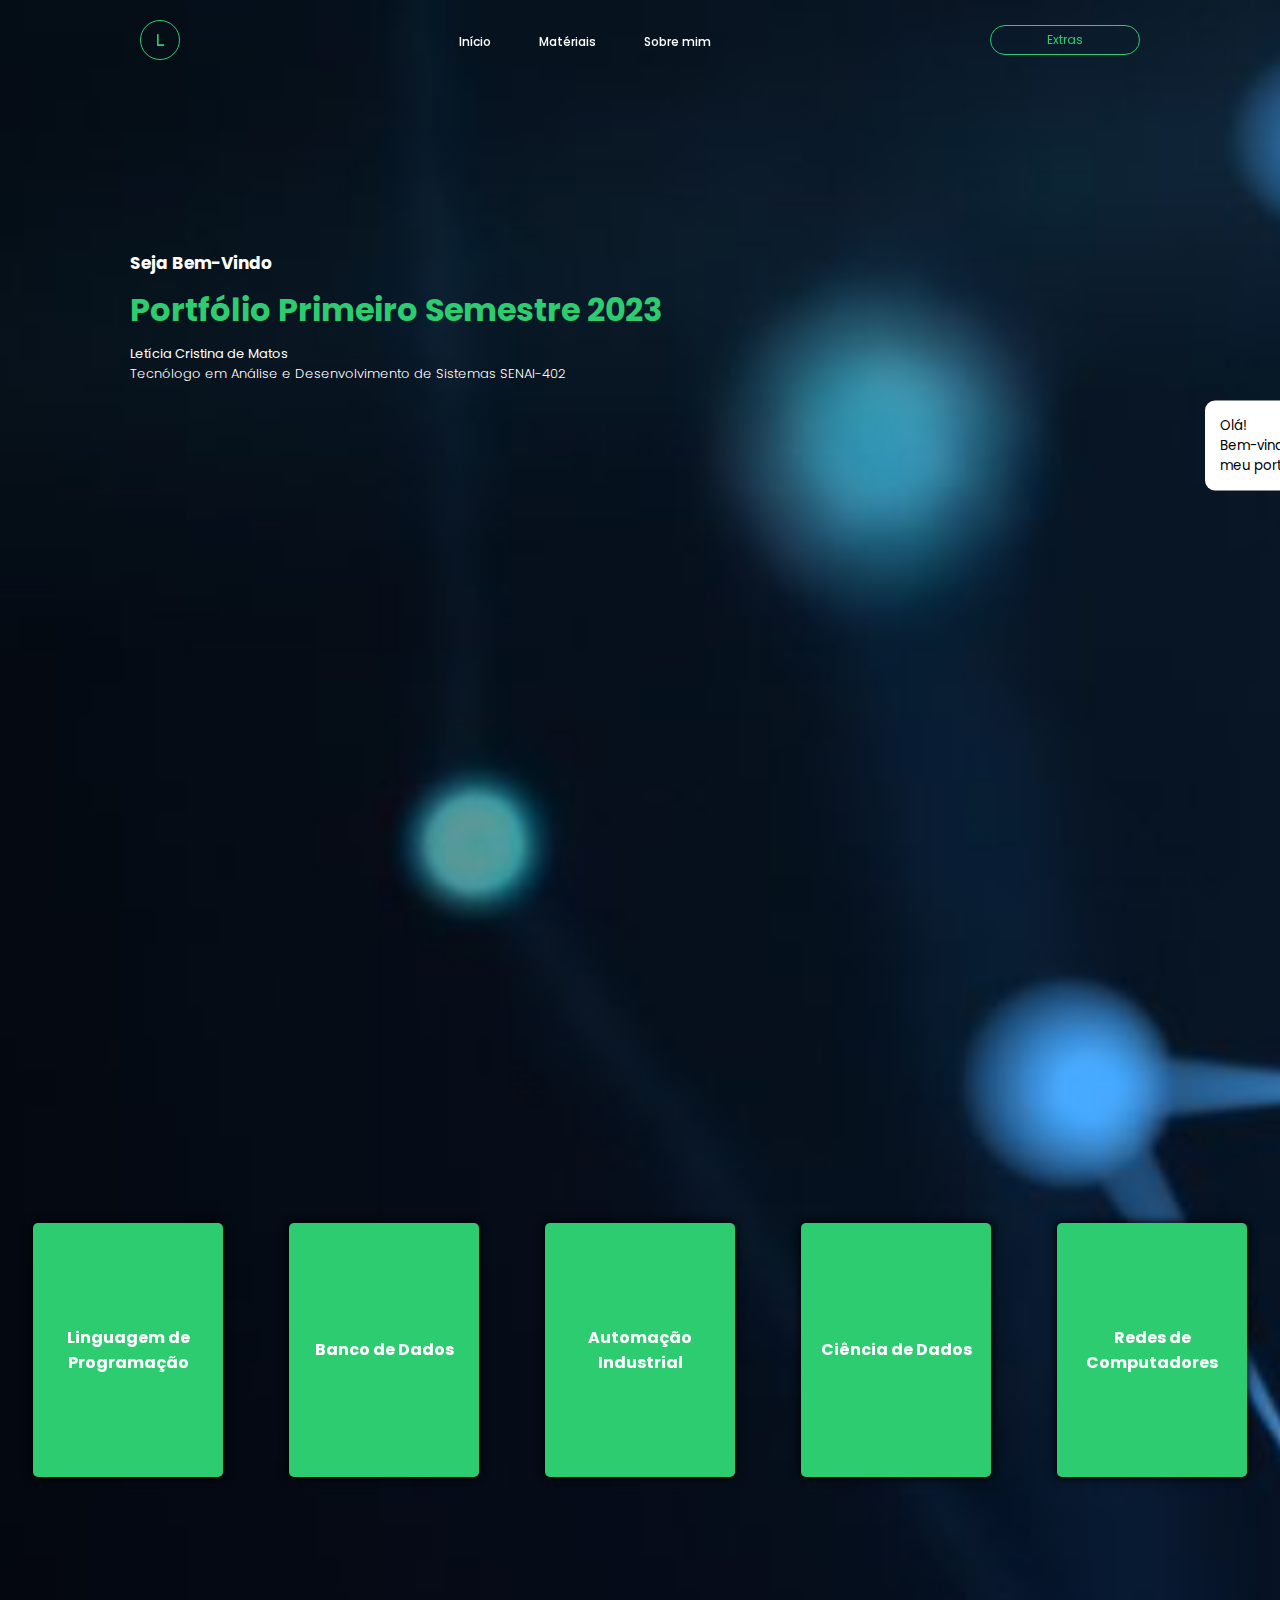
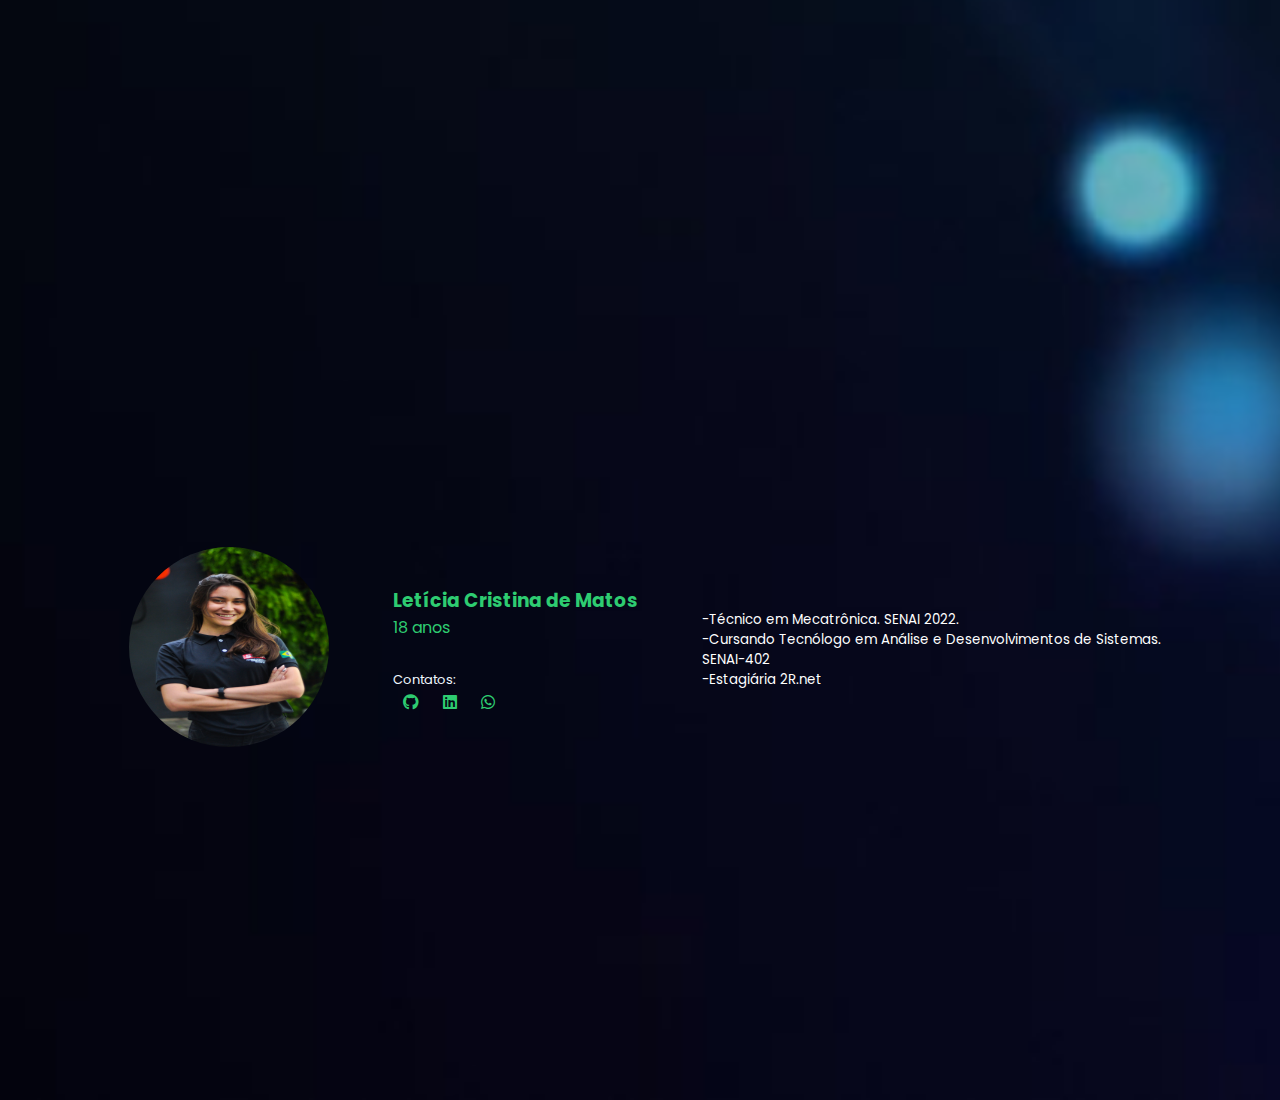
<file: index.html>
<!DOCTYPE html>
<html lang="en">

<head>
  <meta charset="UTF-8">
  <meta http-equiv="X-UA-Compatible" content="IE=edge">
  <meta name="viewport" content="width=device-width, initial-scale=1.0">
  <title>Avaliação</title>
  <link rel="stylesheet" href="style.css">
  <link rel="stylesheet" href="https://cdnjs.cloudflare.com/ajax/libs/font-awesome/6.1.0/css/all.min.css">
</head>

<body>
  <div class="background">
    <header>
      <div class="logo">
        <i class="fa-solid fa-l"></i>
      </div>
      <nav>
        <ul>
          <li><a href="#tela1" style="text-decoration:none">Início</a></li>
          <li><a href="#tela2" style="text-decoration: none">Matériais</a></li>
          <li><a href="#tela3" style="text-decoration: none">Sobre mim</a></li>
        </ul>
      </nav>
      <a href="/Extras/extras.html"><button>Extras</button></a>
    </header>
    <main>
      <section id="tela1" class="tela1">
        <div class="textoInicial">
          <div class="texto">
            <h3>Seja Bem-Vindo</h3>
            <h1 id="title"><span>Portfólio Primeiro Semestre 2023</span></h1>
            <p><b>Letícia Cristina de Matos</b>
              <br>Tecnólogo em Análise e Desenvolvimento de Sistemas SENAI-402
            </p>
          </div>

        </div>
        <div id="character" class="hidden">
          <img src="../Image/mulher (3).png" alt="Personagem">
          <div id="balloon" class="hidden">
            <p style="font-size: smaller;">Olá! <br>Bem-vindo ao meu portfólio! </p>
          </div>
        </div>

      </section>

      <section id="tela2" class="tela2">

        <div class="card">
          <div class="content">
            <div class="back">
              <div class="back-content">
                <strong>Linguagem de Programação</strong>
              </div>
            </div>
            <div class="front">
              <div class="img">
                <i class="fa-solid fa-code fa-2xl"></i>
              </div>
              <div class="front-content">
                <small class="badge">Projetos</small>
                <div class="description">
                  <div class="title">
                    <p class="title">
                      <a href="../Linguagem/Linguagem.html" style="color: black;"><strong>clique aqui</strong></a>
                    </p>

                  </div>
                </div>
              </div>
            </div>
          </div>
        </div>

        <div class="card">
          <div class="content">
            <div class="back">
              <div class="back-content">
                <strong>Banco de Dados</strong>
              </div>
            </div>
            <div class="front">
              <div class="img">
                <i class="fa-solid fa-coins fa-2xl"></i>
              </div>
              <div class="front-content">
                <small class="badge">Projetos</small>
                <div class="description">
                  <div class="title">
                    <p class="title">
                      <a href="/Banco/banco.html" style="color: black;"><strong>clique aqui</strong></a>
                    </p>

                  </div>
                </div>
              </div>
            </div>
          </div>
        </div>

        <div class="card">
          <div class="content">
            <div class="back">
              <div class="back-content">
                <strong>Automação Industrial</strong>
              </div>
            </div>
            <div class="front">
              <div class="img">
                <i class="fa-solid fa-robot fa-2xl"></i>
              </div>
              <div class="front-content">
                <small class="badge">Projetos</small>
                <div class="description">
                  <div class="title">
                    <p class="title">
                      <a href="/Automacao/automacao.html" style="color: black;"><strong>clique aqui</strong></a>
                    </p>

                  </div>
                </div>
              </div>
            </div>
          </div>
        </div>

        <div class="card">
          <div class="content">
            <div class="back">
              <div class="back-content">
                <strong>Ciência de Dados</strong>
              </div>
            </div>
            <div class="front">
              <div class="img">
                <i class="fa-solid fa-cloud fa-2xl"></i>
              </div>
              <div class="front-content">
                <small class="badge">Projetos</small>
                <div class="description">
                  <div class="title">
                    <p class="title">
                      <a href="/Ciencia/ciencia.html" style="color: black;"><strong>clique aqui</strong></a>
                    </p>

                  </div>
                </div>
              </div>
            </div>
          </div>
        </div>

        <div class="card">
          <div class="content">
            <div class="back">
              <div class="back-content">
                <strong>Redes de Computadores</strong>
              </div>
            </div>
            <div class="front">
              <div class="img">
                <i class="fa-solid fa-network-wired fa-2xl"></i>
              </div>
              <div class="front-content">
                <small class="badge">Projetos</small>
                <div class="description">
                  <div class="title">
                    <p class="title">
                      <a href="/Redes/redes.html" style="color: black;"><strong>clique aqui</strong></a>
                    </p>

                  </div>
                </div>
              </div>
            </div>
          </div>
        </div>

      </section>

      <section id="tela3" class="tela3">

        <div class="sobre">

          <div class="textoSobre">

            <div class="foto">
              <img id="foto" src="/Image/foto.jpeg">
            </div>

            <div class="informacoes">
              <h3>Letícia Cristina de Matos</h3>
              <p>18 anos</p>



              <div class="redes-sociais" style="color: aliceblue;">
                <p class="contato" style="font-size: small;">Contatos:</p>
                <a href="https://github.com/Leticiamatos22" target="_blank"><i class="fa-brands fa-github"></i></a>
                <a href="https://www.linkedin.com/in/let%C3%ADcia-matos-4a9848247/?trk=public_profile-settings_edit-profile-content&originalSubdomain=br"
                  target="_blank"><i class="fa-brands fa-linkedin"></i></a>
                <a href="https://wa.me/551599684279" target="_blank"><i class="fa-brands fa-whatsapp"></i></a>
              </div>

            </div>

            <div id="formacao" style="font-size:smaller">
              <p>
              <ul>
                -Técnico em Mecatrônica. SENAI 2022.<br>
                -Cursando Tecnólogo em Análise e Desenvolvimentos de Sistemas.<br>
                SENAI-402<br>
                -Estagiária 2R.net
              </ul>
              </p>
            </div>

          </div>

        </div>

      </section>


    </main>
  </div>
  <script src="script.js"></script>

</body>

</html>
</file>
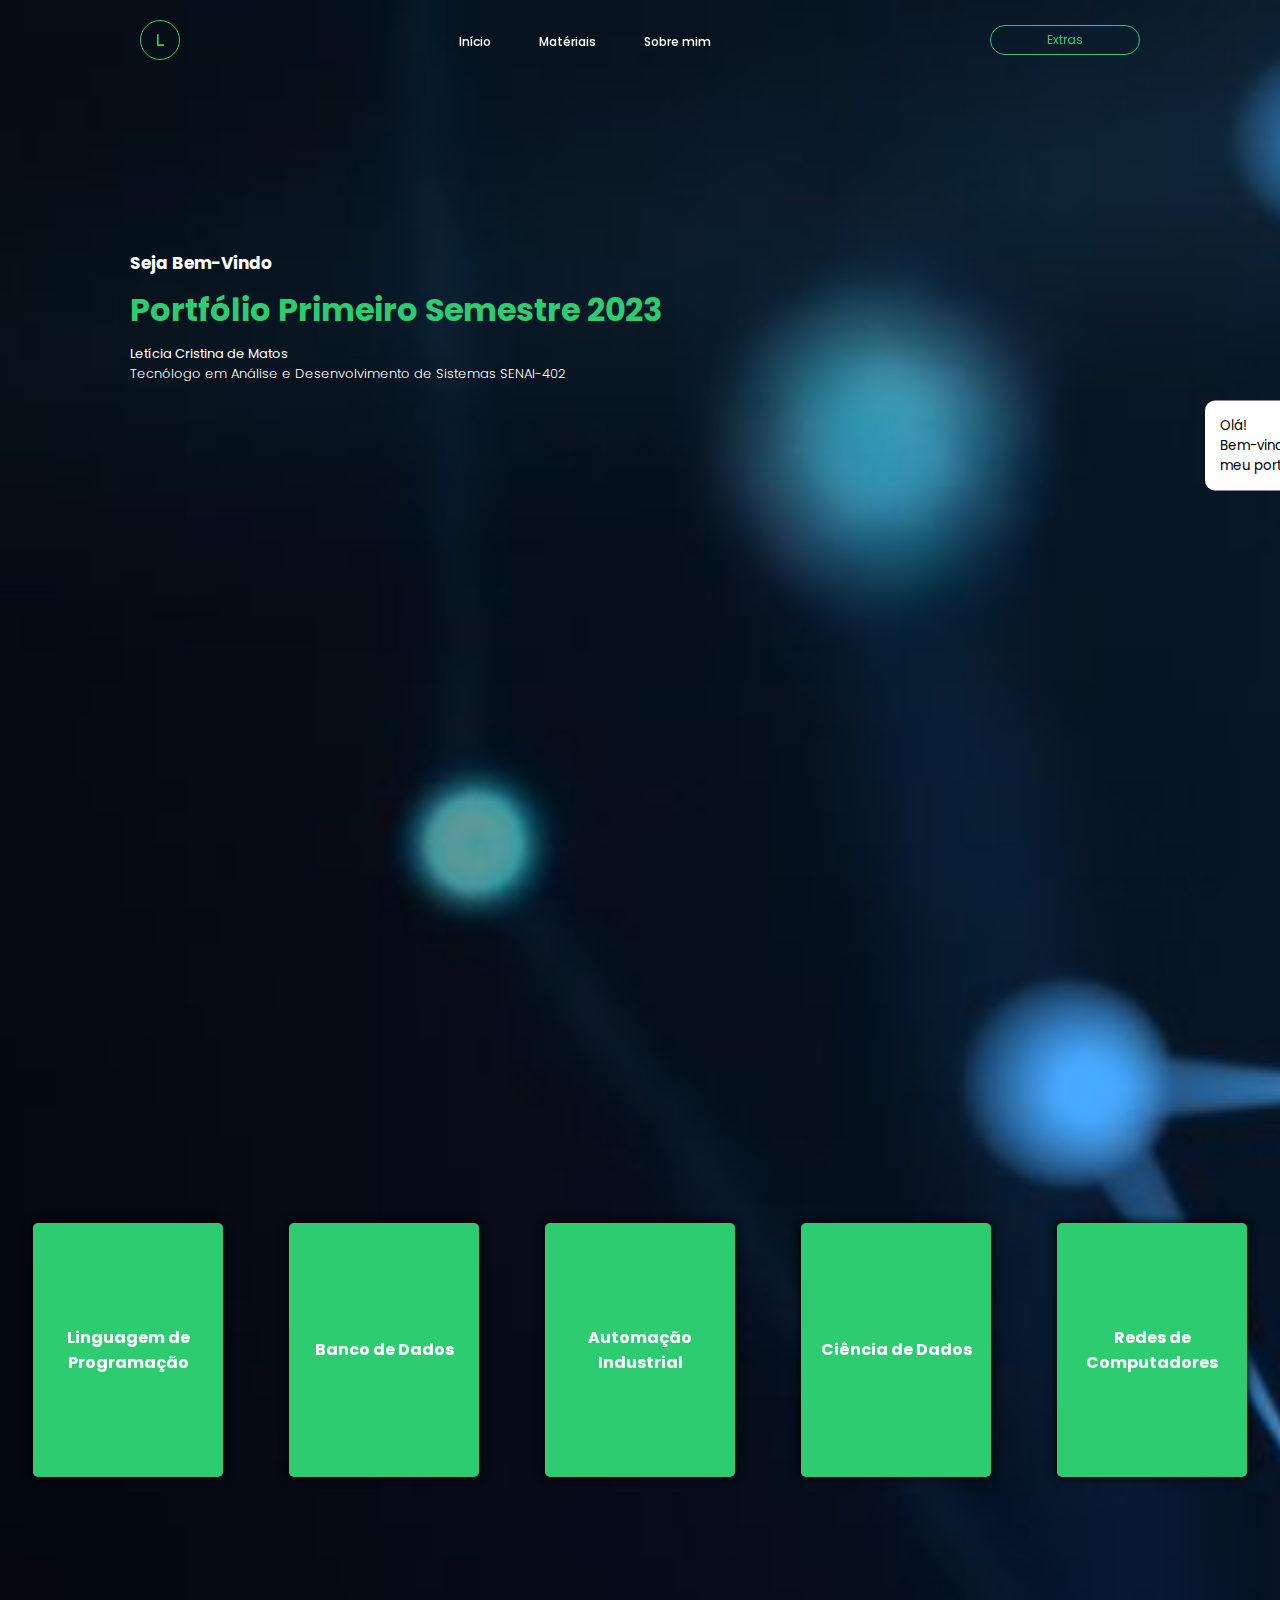
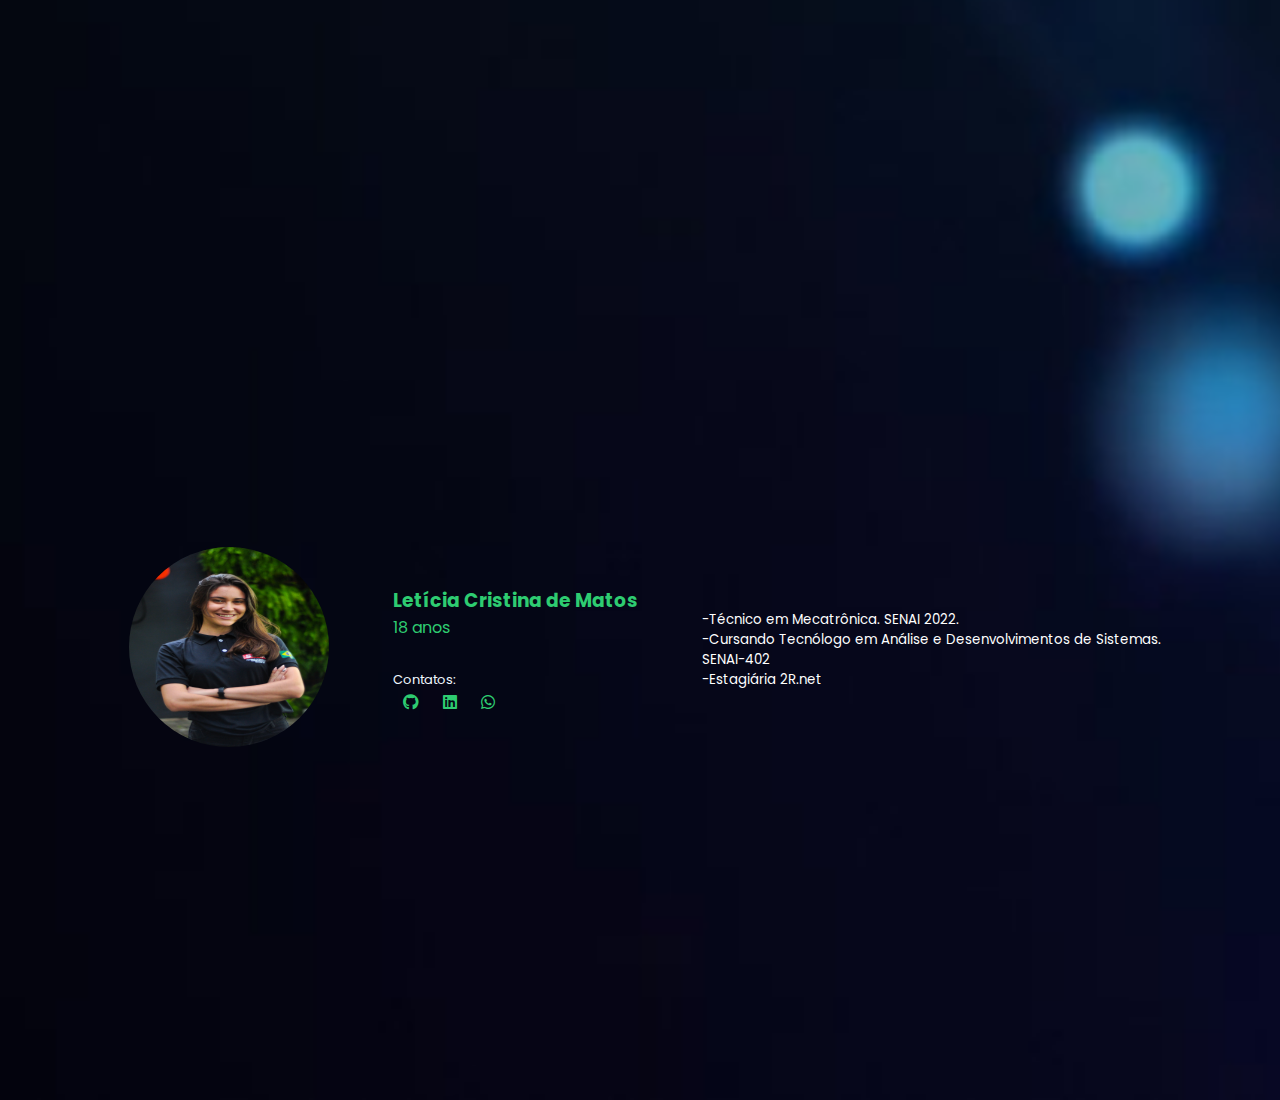
<file: Index/index.html>
<!DOCTYPE html>
<html lang="en">

<head>
  <meta charset="UTF-8">
  <meta http-equiv="X-UA-Compatible" content="IE=edge">
  <meta name="viewport" content="width=device-width, initial-scale=1.0">
  <title>Avaliação</title>
  <link rel="stylesheet" href="style.css">
  <link rel="stylesheet" href="https://cdnjs.cloudflare.com/ajax/libs/font-awesome/6.1.0/css/all.min.css">
</head>

<body>
  <div class="background">
    <header>
      <div class="logo">
        <i class="fa-solid fa-l"></i>
      </div>
      <nav>
        <ul>
          <li><a href="#tela1" style="text-decoration:none">Início</a></li>
          <li><a href="#tela2" style="text-decoration: none">Matériais</a></li>
          <li><a href="#tela3" style="text-decoration: none">Sobre mim</a></li>
        </ul>
      </nav>
      <a href="/Extras/extras.html"><button>Extras</button></a>
    </header>
    <main>
      <section id="tela1" class="tela1">
        <div class="textoInicial">
          <div class="texto">
            <h3>Seja Bem-Vindo</h3>
            <h1 id="title"><span>Portfólio Primeiro Semestre 2023</span></h1>
            <p><b>Letícia Cristina de Matos</b>
              <br>Tecnólogo em Análise e Desenvolvimento de Sistemas SENAI-402
            </p>
          </div>

        </div>
        <div id="character" class="hidden">
          <img src="../Image/mulher (3).png" alt="Personagem">
          <div id="balloon" class="hidden">
            <p style="font-size: smaller;">Olá! <br>Bem-vindo ao meu portfólio! </p>
          </div>
        </div>

      </section>

      <section id="tela2" class="tela2">

        <div class="card">
          <div class="content">
            <div class="back">
              <div class="back-content">
                <strong>Linguagem de Programação</strong>
              </div>
            </div>
            <div class="front">
              <div class="img">
                <i class="fa-solid fa-code fa-2xl"></i>
              </div>
              <div class="front-content">
                <small class="badge">Projetos</small>
                <div class="description">
                  <div class="title">
                    <p class="title">
                      <a href="../Linguagem/Linguagem.html" style="color: black;"><strong>clique aqui</strong></a>
                    </p>

                  </div>
                </div>
              </div>
            </div>
          </div>
        </div>

        <div class="card">
          <div class="content">
            <div class="back">
              <div class="back-content">
                <strong>Banco de Dados</strong>
              </div>
            </div>
            <div class="front">
              <div class="img">
                <i class="fa-solid fa-coins fa-2xl"></i>
              </div>
              <div class="front-content">
                <small class="badge">Projetos</small>
                <div class="description">
                  <div class="title">
                    <p class="title">
                      <a href="/Banco/banco.html" style="color: black;"><strong>clique aqui</strong></a>
                    </p>

                  </div>
                </div>
              </div>
            </div>
          </div>
        </div>

        <div class="card">
          <div class="content">
            <div class="back">
              <div class="back-content">
                <strong>Automação Industrial</strong>
              </div>
            </div>
            <div class="front">
              <div class="img">
                <i class="fa-solid fa-robot fa-2xl"></i>
              </div>
              <div class="front-content">
                <small class="badge">Projetos</small>
                <div class="description">
                  <div class="title">
                    <p class="title">
                      <a href="/Automacao/automacao.html" style="color: black;"><strong>clique aqui</strong></a>
                    </p>

                  </div>
                </div>
              </div>
            </div>
          </div>
        </div>

        <div class="card">
          <div class="content">
            <div class="back">
              <div class="back-content">
                <strong>Ciência de Dados</strong>
              </div>
            </div>
            <div class="front">
              <div class="img">
                <i class="fa-solid fa-cloud fa-2xl"></i>
              </div>
              <div class="front-content">
                <small class="badge">Projetos</small>
                <div class="description">
                  <div class="title">
                    <p class="title">
                      <a href="/Ciencia/ciencia.html" style="color: black;"><strong>clique aqui</strong></a>
                    </p>

                  </div>
                </div>
              </div>
            </div>
          </div>
        </div>

        <div class="card">
          <div class="content">
            <div class="back">
              <div class="back-content">
                <strong>Redes de Computadores</strong>
              </div>
            </div>
            <div class="front">
              <div class="img">
                <i class="fa-solid fa-network-wired fa-2xl"></i>
              </div>
              <div class="front-content">
                <small class="badge">Projetos</small>
                <div class="description">
                  <div class="title">
                    <p class="title">
                      <a href="/Redes/redes.html" style="color: black;"><strong>clique aqui</strong></a>
                    </p>

                  </div>
                </div>
              </div>
            </div>
          </div>
        </div>
        
      </section>

      <section id="tela3" class="tela3">

        <div class="sobre">

          <div class="textoSobre">

            <div class="foto">
              <img id="foto" src="/Image/foto.jpeg">
            </div>

            <div class="informacoes">
              <h3>Letícia Cristina de Matos</h3>
              <p>18 anos</p>

              

              <div class="redes-sociais" style="color: aliceblue;">
                <p class="contato" style="font-size: small;">Contatos:</p>
                <a href="https://github.com/Leticiamatos22" target="_blank"><i class="fa-brands fa-github"></i></a>
                <a href="https://www.linkedin.com/in/let%C3%ADcia-matos-4a9848247/?trk=public_profile-settings_edit-profile-content&originalSubdomain=br" target="_blank"><i
                    class="fa-brands fa-linkedin"></i></a>
                <a href="https://wa.me/551599684279" target="_blank"><i class="fa-brands fa-whatsapp"></i></a>
              </div>

            </div>

            <div id="formacao" style="font-size:smaller">
              <p>
              <ul>
                -Técnico em Mecatrônica. SENAI 2022.<br>
                -Cursando Tecnólogo em Análise e Desenvolvimentos de Sistemas.<br>
                SENAI-402<br>
                -Estagiária 2R.net
              </ul>
              </p>
            </div>

          </div>

        </div>

      </section>


    </main>
  </div>
  <script src="script.js"></script>

</body>

</html>
</file>
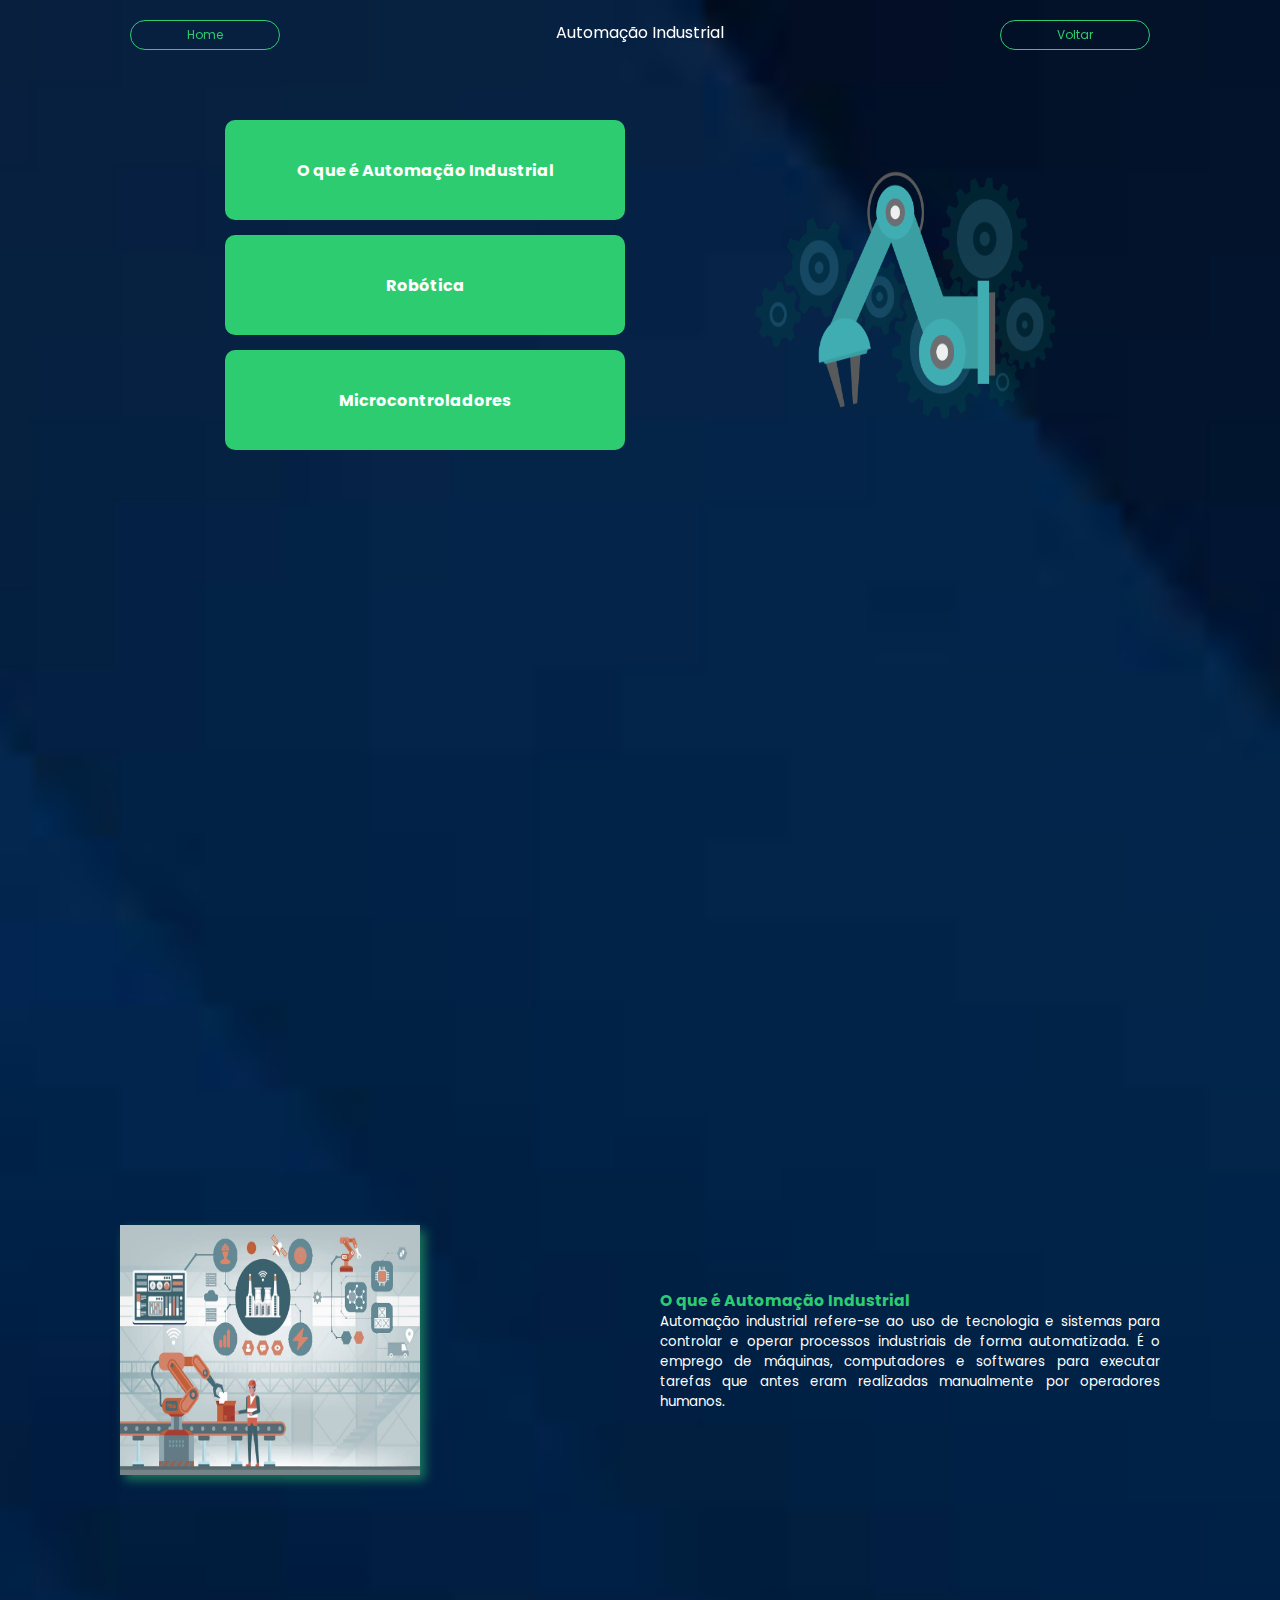
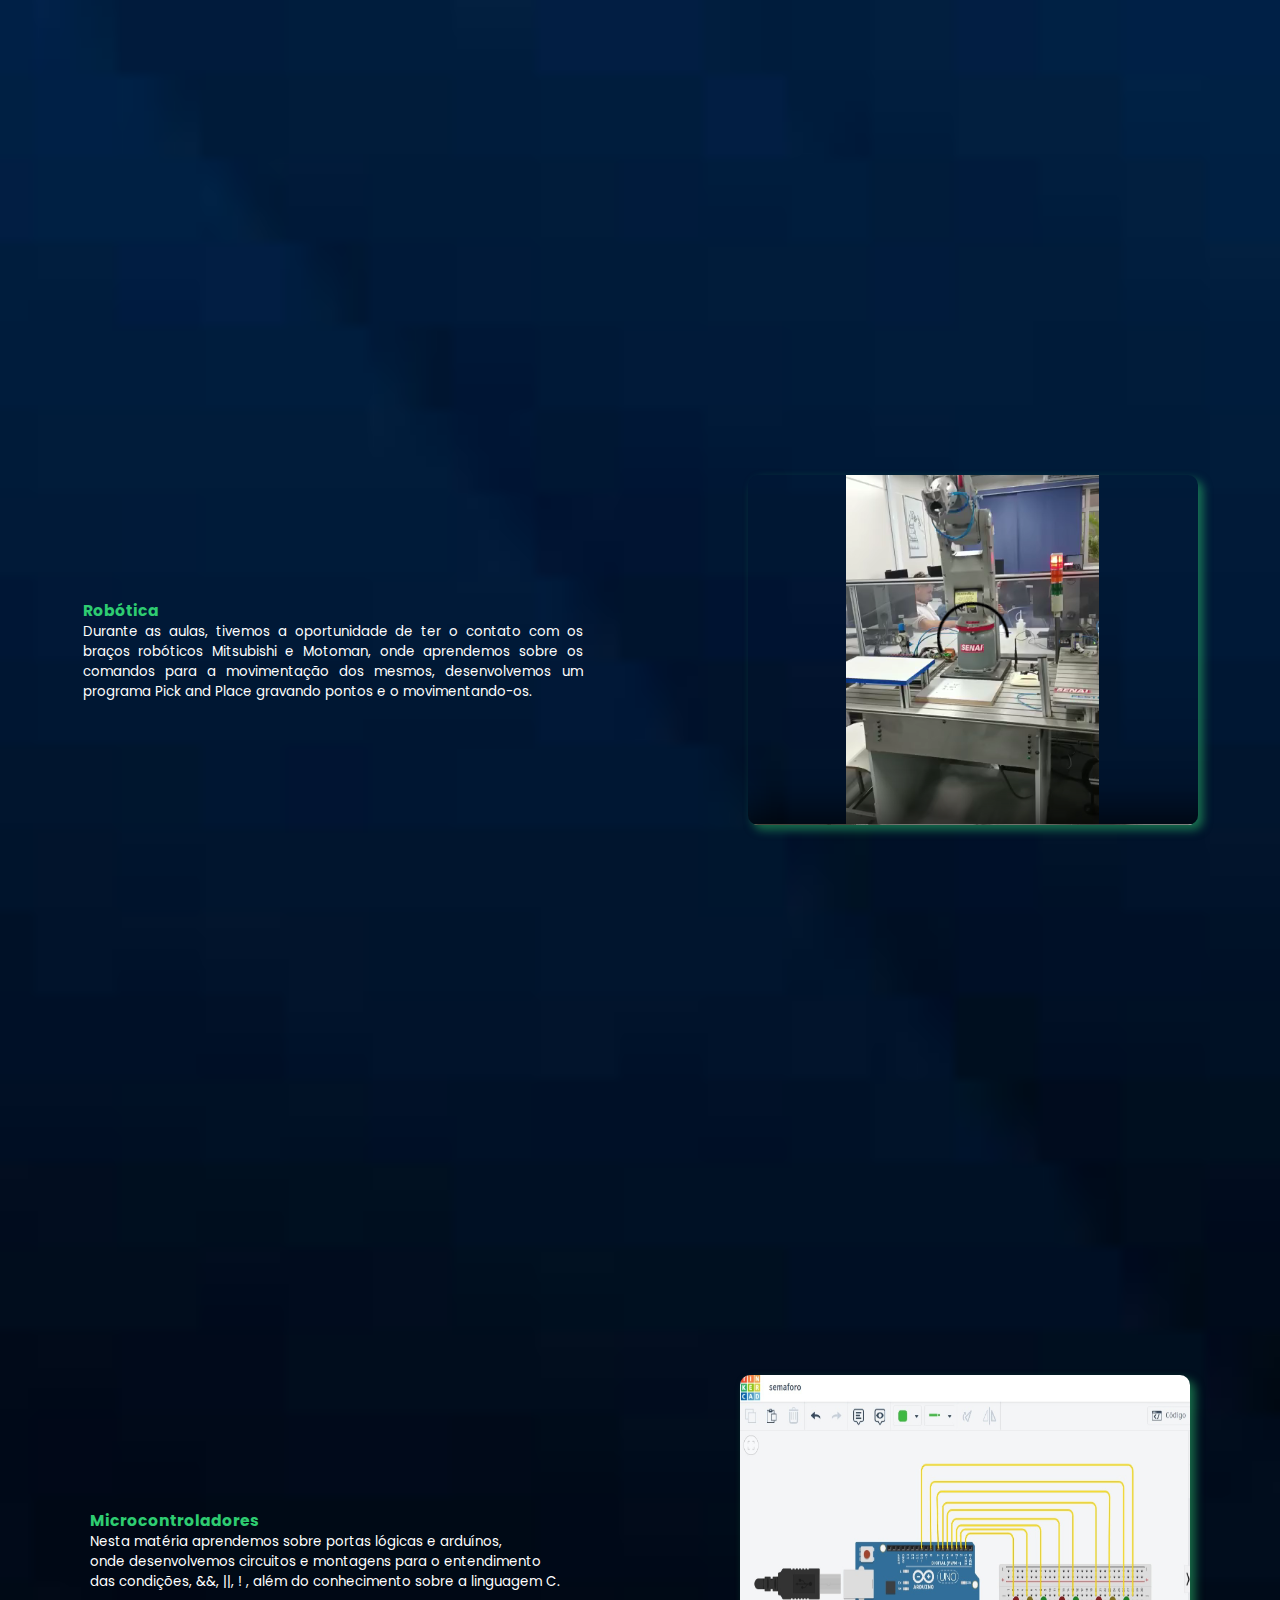
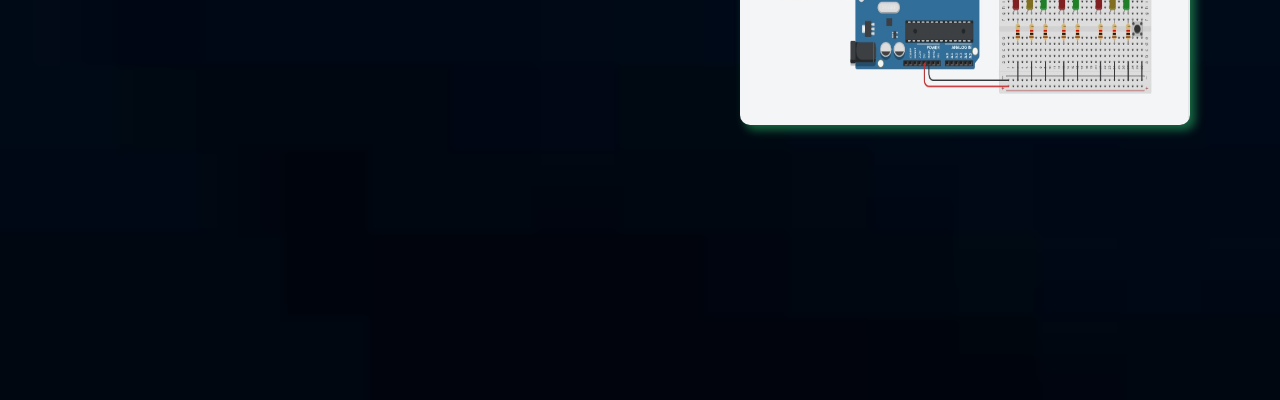
<file: Automacao/automacao.html>
<!DOCTYPE html>
<html lang="en">

<head>
    <meta charset="UTF-8">
    <meta http-equiv="X-UA-Compatible" content="IE=edge">
    <meta name="viewport" content="width=device-width, initial-scale=1.0">
    <title>Automação</title>
    <link rel="stylesheet" href="/Automacao/automacao.css">
</head>

<body>
    <div class="background">
        <header>
            <nav>
                <a href="../index.html"><button>Home</button></a>

                <li>Automação Industrial</li>

                <a href="/Automacao/automacao.html"><button>Voltar</button></a>
            </nav>

        </header>
        <main>
            <section class="tela1">
                <div class="geral">

                    <div class="cards">
                        <a href="#tela2">

                            <div class="card red">
                                <p class="tip">O que é Automação Industrial</p>
                                <p class="second-text">
                            </div>
                        </a>

                        <a href="#tela3">
                            <div class="card blue">
                                <p class="tip">Robótica</p>
                                <p class="second-text"></p>
                            </div>
                        </a>
                        <a href="#tela4">
                            <div class="card green">
                                <p class="tip">Microcontroladores</p>
                                <p class="second-text"></p>
                            </div>
                        </a>
                    </div>
                    <div class="banco">
                        <img src="/Image/ilustra-automação-industrial.png" style=" width: 300px; height: 250px;">
                    </div>

                </div>

            </section>

            <section id="tela2">
                <div class="definicao">
                    <img src="/Image/automacao.jpg"
                        style=" width: 300px; height: 250px;box-shadow: 5px 5px 10px rgba(46, 204, 113, 0.5);">

                    <div class="texto">

                        <h3 id="typing-text">O que é Automação Industrial</h3>

                        <p style="color: white;width: 500px; text-align: justify;">
                            Automação industrial refere-se ao uso de tecnologia e sistemas
                            para controlar e operar processos industriais de forma automatizada.
                            É o emprego de máquinas, computadores e softwares para executar tarefas
                            que antes eram realizadas manualmente por operadores humanos.
                        </p>
                    </div>

                </div>

            </section>

            <section id="tela3">
                <div class="definicao">

                    <div class="texto">

                        <h3 id="typing-text">Robótica</h3>

                        <p style="color: white;width: 500px; text-align: justify;">
                            Durante as aulas, tivemos a oportunidade de ter o contato
                            com os braços robóticos Mitsubishi e Motoman, onde aprendemos
                            sobre os comandos para a movimentação dos mesmos, desenvolvemos um
                            programa Pick and Place gravando pontos e o movimentando-os.

                        </p>
                    </div>
                    <div class="scroll-snap-cartao">
                        <div class="slide vermelho">
                            <video width="640" height="460" muted controls autoplay>
                                <source src="/Image/robotica.mp4" type="video/mp4">
                            </video>
                        </div>

                        <div class="slide azul">
                            <video width="640" height="480" muted controls autoplay>
                                <source src="/Image/WhatsApp Video 2023-06-06 at 14.27.10.mp4" type="video/mp4">
                            </video>
                        </div>

                        <div class="slide verde">
                            <img id="projetoss" src="/Image/ODSKMJDEMD.jpg">
                        </div>
                    </div>

                </div>

            </section>

            <section id="tela4">
                <div class="definicao">
                    <div class="texto">
                        <h3 id="typing-text">Microcontroladores</h3>
                        <p style="color: white;">
                            Nesta matéria aprendemos sobre portas lógicas e arduínos,<br>
                            onde desenvolvemos circuitos e montagens para o entendimento<br>
                            das condições, &&, ||, ! , além do conhecimento sobre a linguagem C.
                    </div>
                    <div class="scroll-snap-cartao">
                        <div class="slide vermelho">
                            <img id="projetoss" src="/Image/tinkercad.jpg">
                        </div>

                        <div class="slide azul">
                            <img id="projetoss" src="/Image/tinkercadee.jpg">
                        </div>

                        <div class="slide verde">
                            <img id="projetoss" src="/Image/3.jpg">
                        </div>
                    </div>
                </div>
            </section>
        </main>
    </div>
    <script src="script.js"></script>
</body>

</html>
</file>
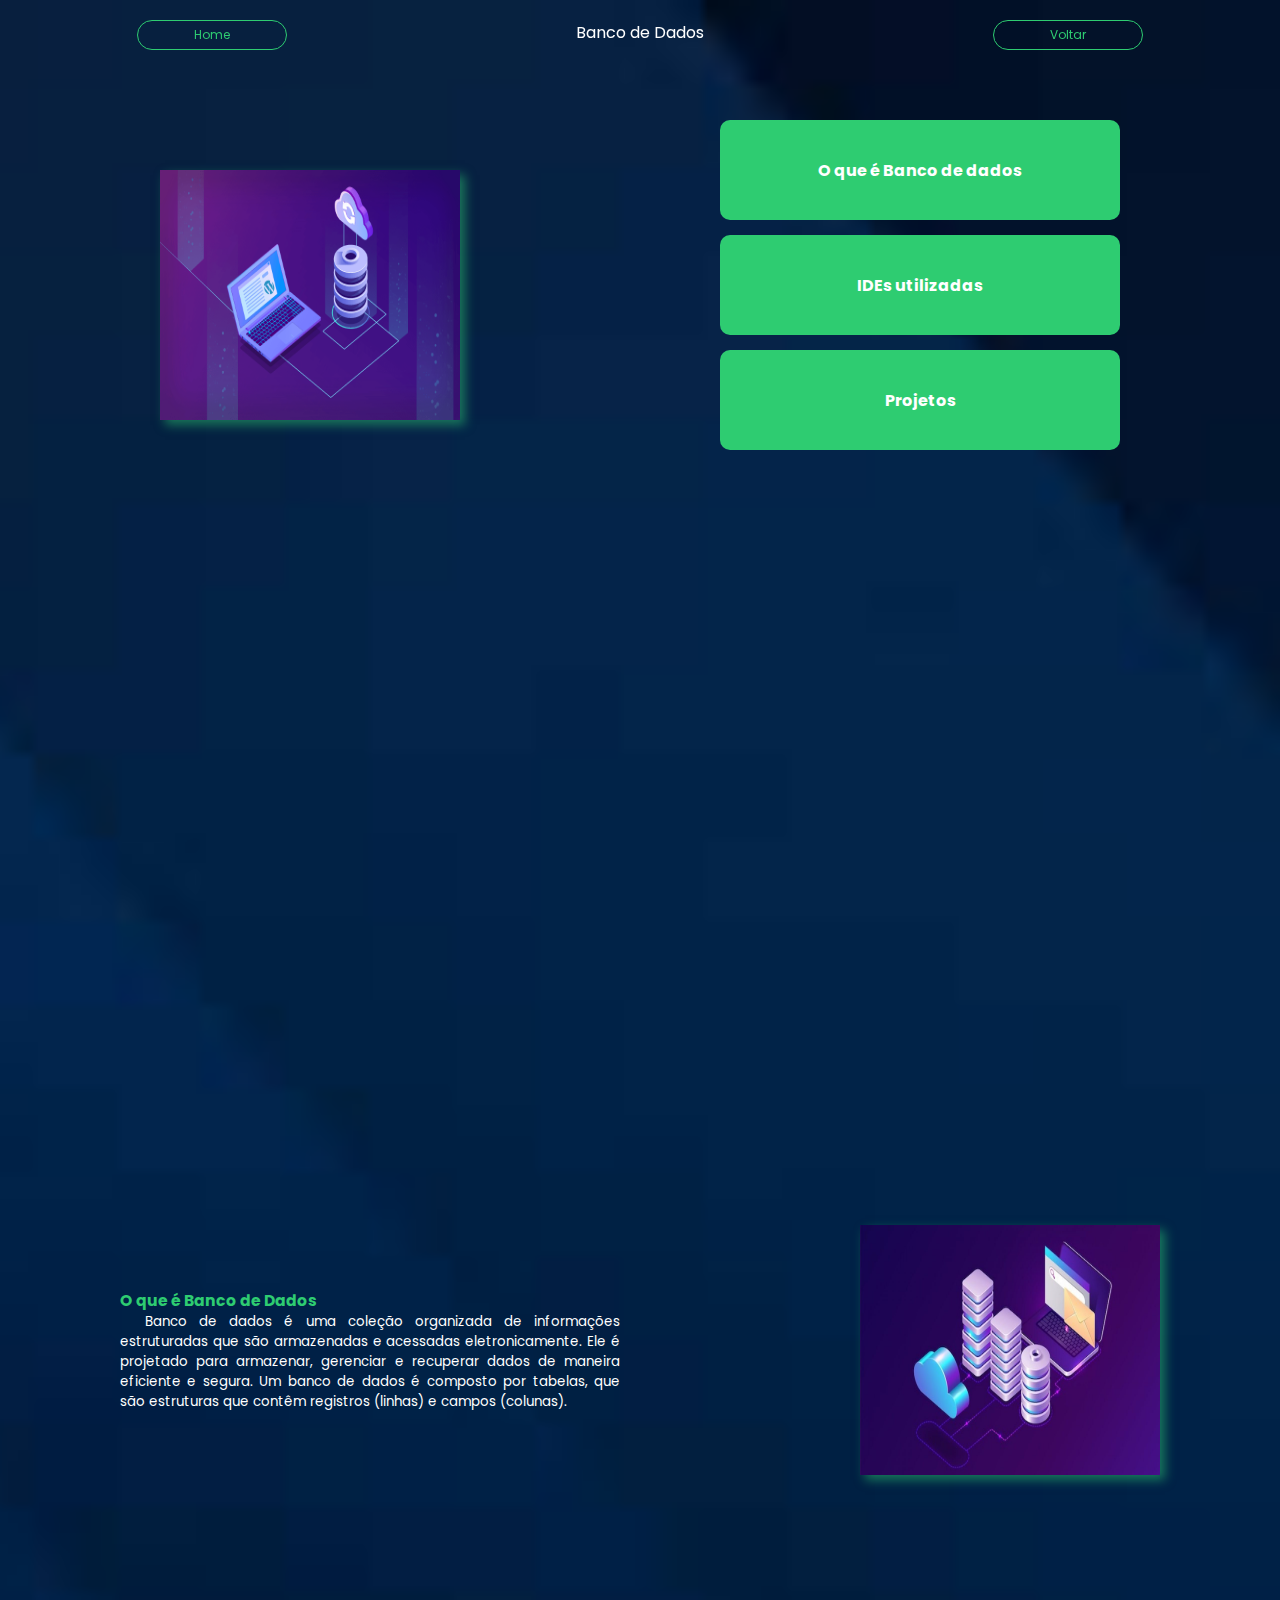
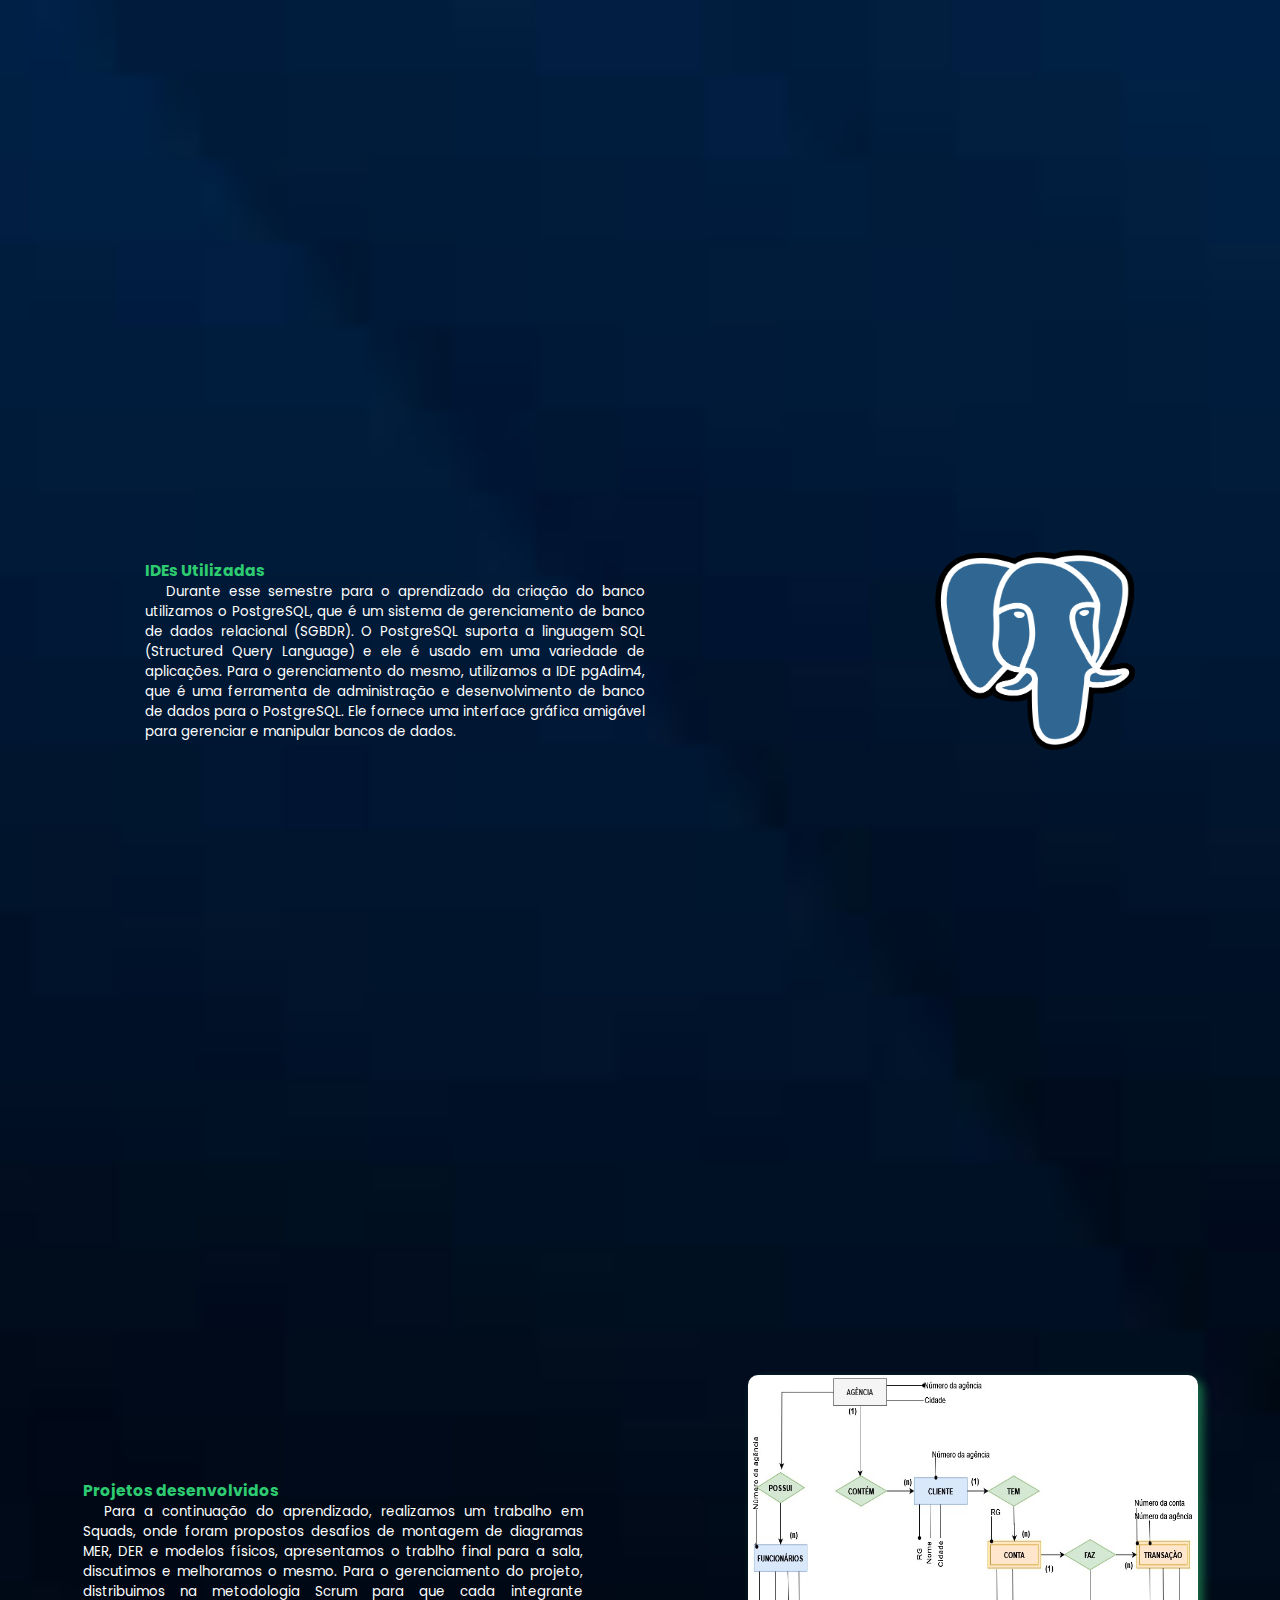
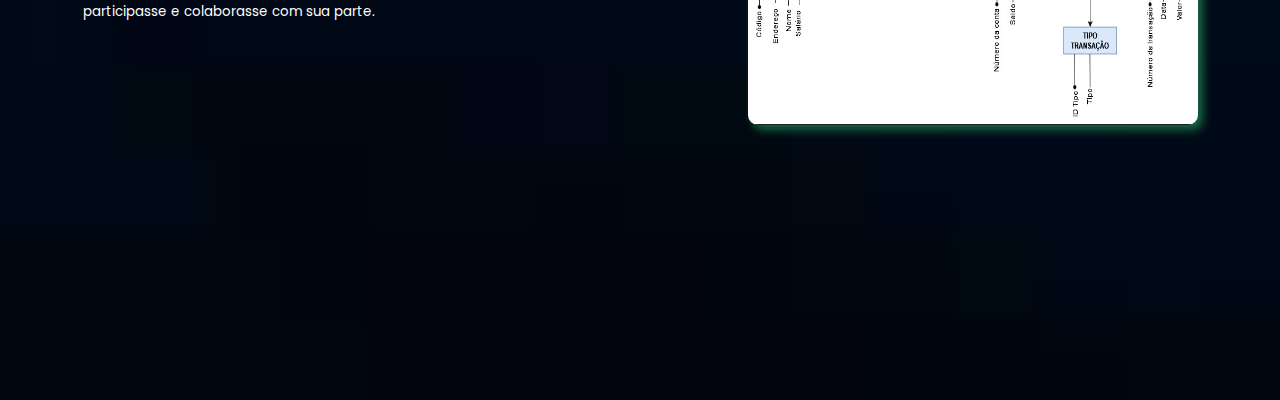
<file: Banco/banco.html>
<!DOCTYPE html>
<html lang="en">

<head>
    <meta charset="UTF-8">
    <meta http-equiv="X-UA-Compatible" content="IE=edge">
    <meta name="viewport" content="width=device-width, initial-scale=1.0">
    <title>Banco</title>
    <link rel="stylesheet" href="/Banco/banco.css">
</head>

<body>
    <div class="background">
        <header>
            <nav>
                <a href="../index.html"><button>Home</button></a>

                <li>Banco de Dados</li>

                <a href="/Banco/banco.html"><button>Voltar</button></a>
            </nav>

        </header>
        <main>
            <section class="tela1">
                <div class="geral">
                <div class="banco">
                    <img src="/Image/O-Que-e-Um-Banco-de-Dados-WordPress-Tudo-o-Que-Voce-Precisa-Saber.png" style=" width: 300px; height: 250px;box-shadow: 5px 5px 10px rgba(46, 204, 113, 0.5);">
                </div>
                <a href="#tela2">
                <div class="cards">
                    <div class="card red">
                        <p class="tip">O que é Banco de dados </p>
                        <p class="second-text">
                    </div>
                </a>
                <a href="#tela3">
                    <div class="card blue">
                        <p class="tip">IDEs utilizadas</p>
                        <p class="second-text"></p>
                    </div>
                </a>
                <a href="#tela4">
                    <div class="card green">
                        <p class="tip">Projetos</p>
                        <p class="second-text"></p>
                    </div>
                </a>
                </div>
                
            </section>

            <section id="tela2">
                <div class="definicao">

                    <div class="texto">

                        <h3 id="typing-text">O que é Banco de Dados</h3>

                        <p style="color: white; width: 500px; text-align: justify;"> &emsp;
                            Banco de dados é uma coleção organizada de informações  estruturadas que são armazenadas e acessadas eletronicamente. 
                            Ele é projetado para armazenar, gerenciar e recuperar  dados de maneira eficiente e segura. 
                            Um banco de dados é composto por tabelas, que são estruturas que contêm registros (linhas) e campos (colunas).
                        </p>
                    </div>
                        <img src="/Image/banco.jpg"style=" width: 300px; height: 250px;box-shadow: 5px 5px 10px rgba(46, 204, 113, 0.5);">

                    </div>
                
            </section>

            <section id="tela3">
                <div class="definicao">

                    <div class="texto">

                        <h3 id="typing-text">IDEs Utilizadas</h3>

                        <p style="color: white;width: 500px; text-align: justify;">&emsp;
                            Durante esse semestre para o aprendizado da criação do banco utilizamos o  PostgreSQL,
                            que é um sistema de gerenciamento de banco de dados relacional (SGBDR).
                            O PostgreSQL suporta a linguagem SQL (Structured Query Language) e ele  
                            é usado em uma variedade de aplicações.
                            Para o gerenciamento do mesmo, utilizamos a IDE pgAdim4, que é uma ferramenta 
                            de administração e desenvolvimento de banco de dados para o PostgreSQL.
                            Ele fornece uma interface gráfica amigável para gerenciar e manipular bancos de dados.
                        </p>
                    </div>
                        <img src="/Image/Postgresql_elephant.svg.png"  style=" width: 200px; height: 200px;">

                    </div>
                
            </section>

            <section id="tela4">
                <div class="definicao">
                    <div class="texto">
                        <h3 id="typing-text">Projetos desenvolvidos</h3>
                            <p style="color: white;width: 500px; text-align: justify;">&emsp;
                            Para a continuação do aprendizado, realizamos um trabalho em Squads,
                            onde foram propostos desafios de montagem de diagramas MER, DER e modelos físicos,
                            apresentamos o trablho final para a sala, discutimos e melhoramos o mesmo.
                            Para o gerenciamento do projeto, distribuimos na metodologia Scrum para que
                            cada integrante participasse e colaborasse com sua parte. 
                            </p>
                    </div>
                    <div class="scroll-snap-cartao">
                        <div class="slide vermelho">
                            <img id="projetoss" src="/Image/diagrama.jpeg">
                        </div>

                        <div class="slide azul">
                            <video width="640" height="480" controls muted autoplay>
                                <source src="/Image/WhatsApp Video 2023-06-01 at 19.21.02.mp4" type="video/mp4" >
                            </video>
                        </div>

                        <div class="slide verde">
                            <img id="projetoss" src="/Image/2.jpg">
                        </div>
                    </div>
                 </div>  
                </section>
        </main>
    </div>
    <script src="script.js"></script>
</body>

</html>
</file>
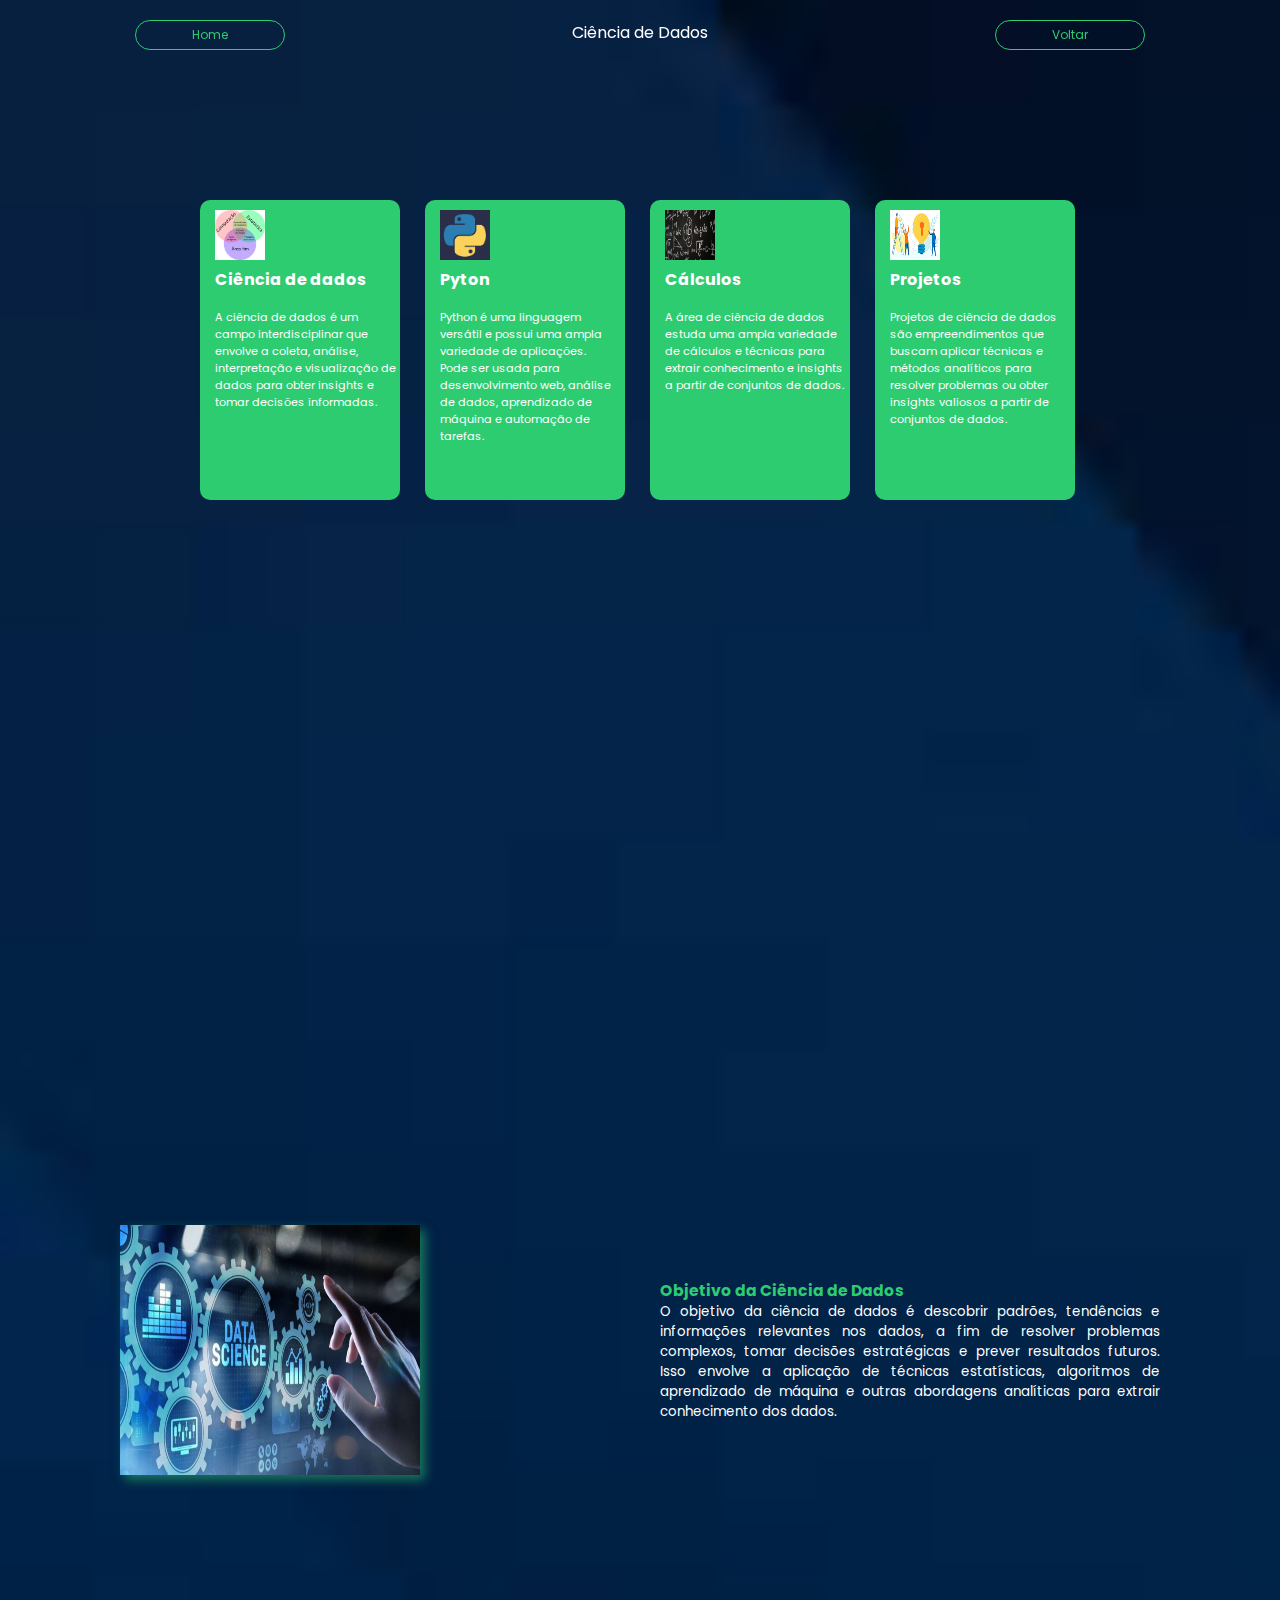
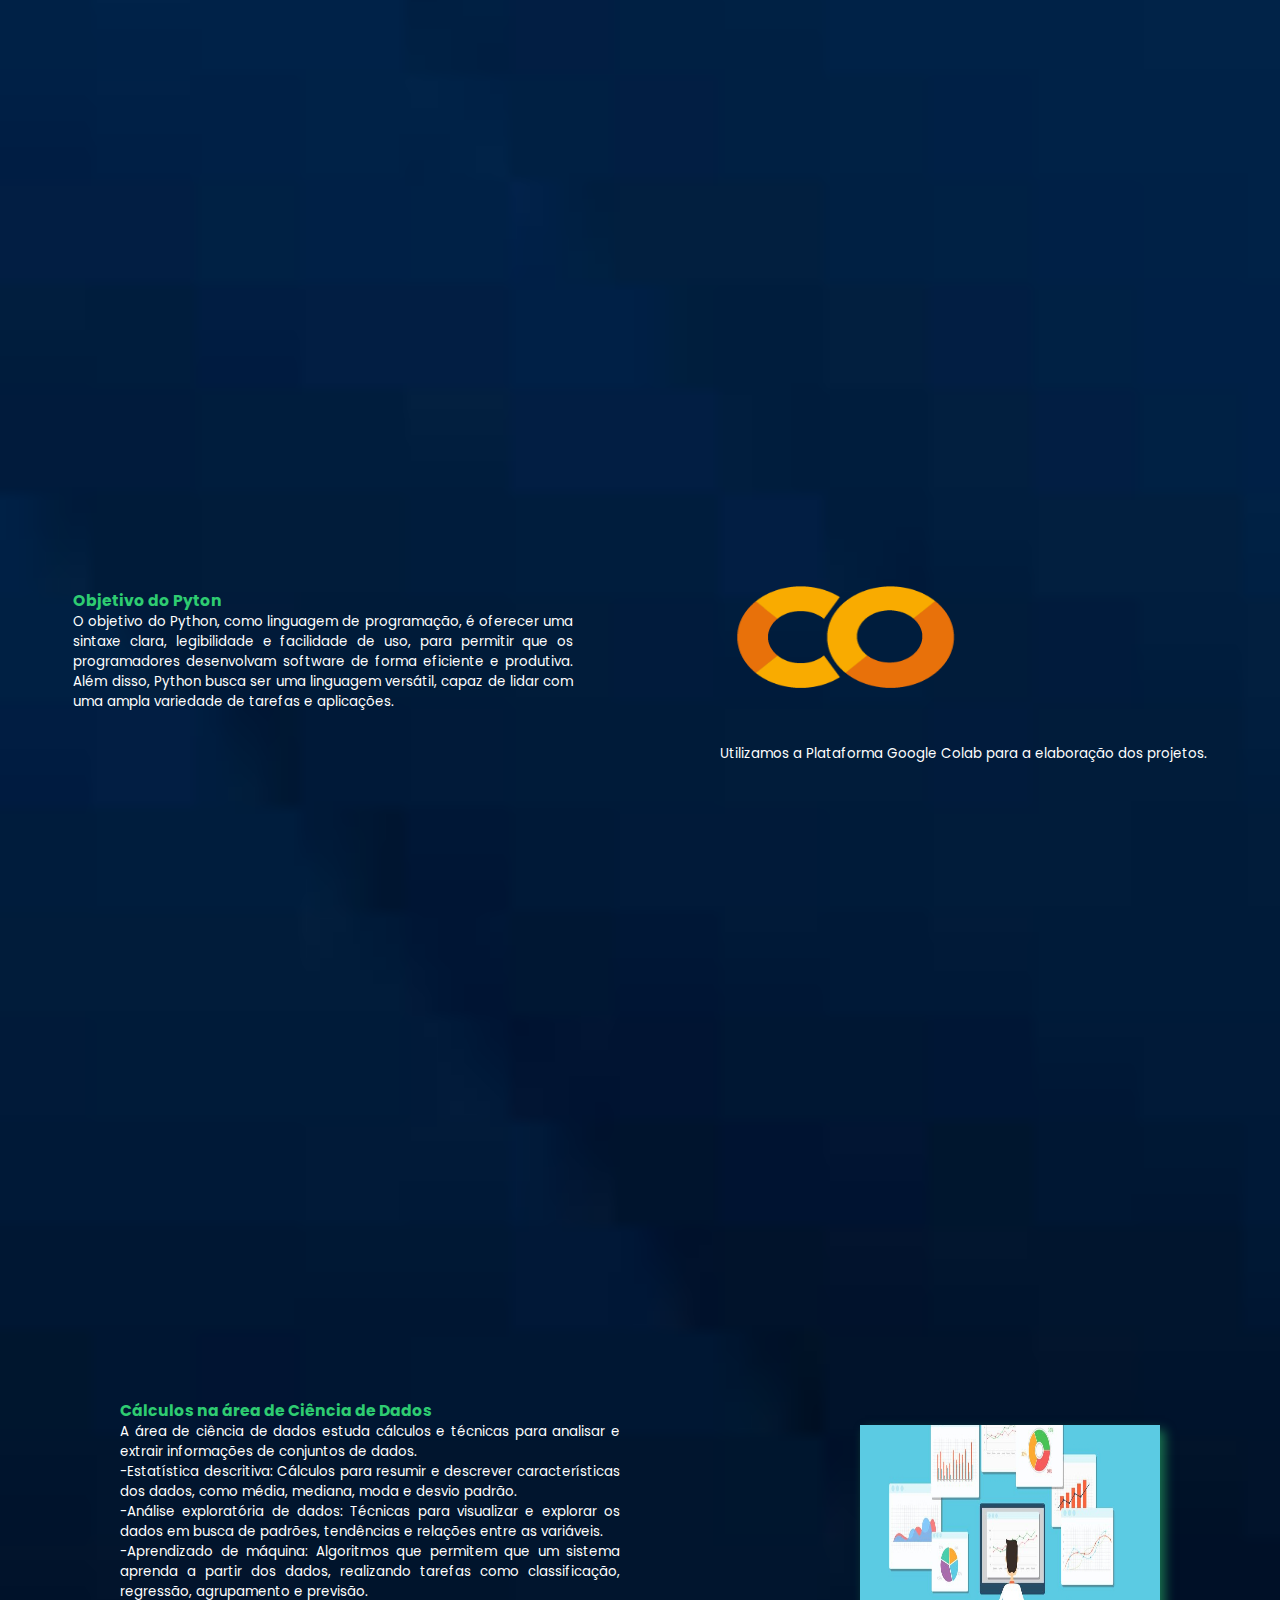
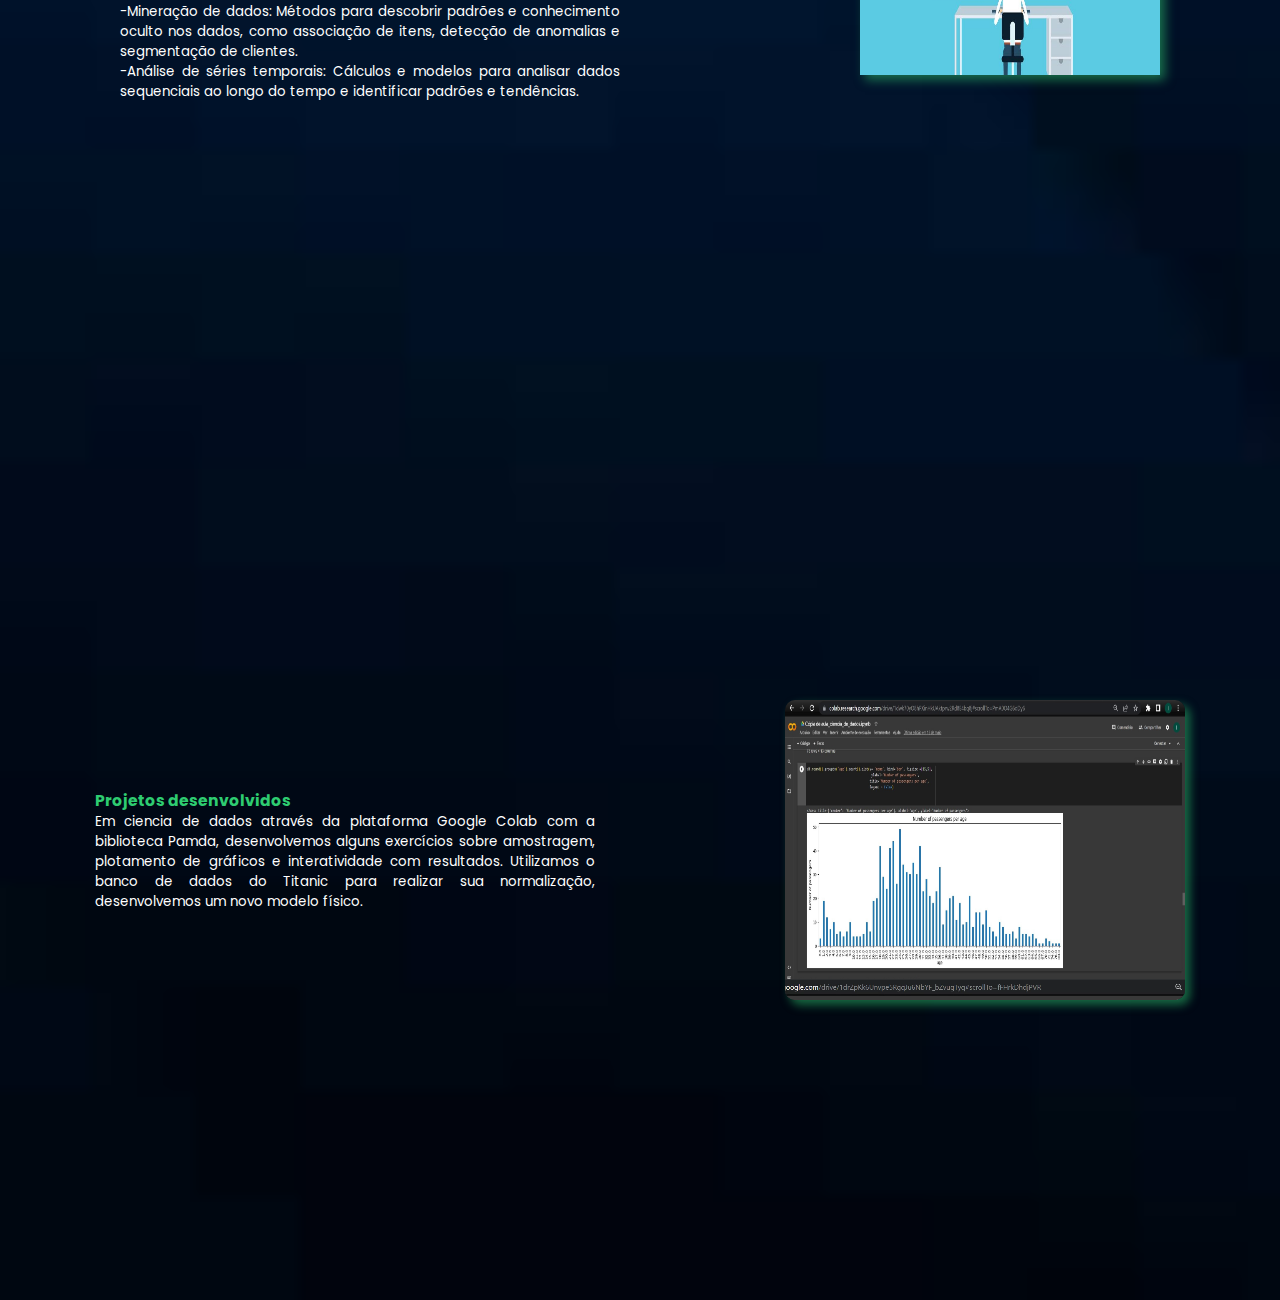
<file: Ciencia/ciencia.html>
<!DOCTYPE html>
<html lang="en">

<head>
    <meta charset="UTF-8">
    <meta http-equiv="X-UA-Compatible" content="IE=edge">
    <meta name="viewport" content="width=device-width, initial-scale=1.0">
    <title>Ciência de Dados</title>
    <link rel="stylesheet" href="/Ciencia/ciencia.css">
</head>

<body>
    <div class="background">
        <header>
            <nav>
                <a href="../index.html"><button>Home</button></a>

                <li>Ciência de Dados</li>

                <a href="/Ciencia/ciencia.html"><button>Voltar</button></a>


            </nav>

        </header>


        <main>
            <section class="tela1">
                <div class="cards">

                    <a href="#tela2">
                        <div class="card red">

                            <img id="figuras" src="../Image/pasted image 0.png">

                            <div class="descricao">
                                <p class="tip">Ciência de dados</p>
                                <p class="second-text"> <br>
                                    A ciência de dados é um campo interdisciplinar que envolve a coleta, 
                                    análise, interpretação e visualização de dados para obter insights e 
                                    tomar decisões informadas.
                                </p>
                            </div>

                        </div>
                    </a>

                    <a href="#tela3">
                        <div class="card blue">

                            <div>
                                <img id="figuras" src="../Image/com001.jpg">
                            </div>

                            <div class="descricao">
                                <p class="tip">Pyton</p>
                                <p class="second-text"><br>
                                Python é uma linguagem versátil e possui uma ampla variedade de aplicações.<br>
                                Pode ser usada para desenvolvimento web, análise de dados, aprendizado de máquina e 
                                automação de tarefas.

                                </p>
                            </div>
                        </div>
                    </a>

                    <a href="#tela4">
                        <div class="card green">
                            <div>
                                <img id="figuras" src="../Image/calculo.jpg">
                            </div>

                            <div class="descricao">
                                <p class="tip">Cálculos</p>
                                <p class="second-text"><br>
                                A área de ciência de dados estuda uma ampla variedade de cálculos
                                e técnicas para extrair conhecimento e insights a partir de conjuntos de dados.
                                </p>
                            </div>

                        </div>
                    </a>

                    <a href="#tela5">
                        <div class="card green">
                            <div>
                                <img id="figuras" src="../Image/lancamento-do-projeto-de-desenvolvimento-em-desenvolvimento_82574-7825.jpg">
                            </div>

                            <div class="descricao">
                                <p class="tip">Projetos</p>
                                <p class="second-text"><br>
                                    Projetos de ciência de dados são empreendimentos que buscam aplicar técnicas e métodos analíticos para resolver problemas ou obter insights valiosos a partir de conjuntos de dados. 
                                </p>
                            </div>

                        </div>
                    </a>

                </div>
            </section>

            <section id="tela2">
                <div class="projetosHtml">
                    <img src="../Image/Data-Science-680x380.jpg"style=" width: 300px; height: 250px;box-shadow: 5px 5px 10px rgba(46, 204, 113, 0.5);">
                    <div class="texto">
                        <h3 id="typing-text">Objetivo da Ciência de Dados</h3>
                        <p style="color: white; text-align: justify; width: 500px;">
                            O objetivo da ciência de dados é descobrir padrões,
                            tendências e informações relevantes nos dados, 
                            a fim de resolver problemas complexos, tomar decisões estratégicas
                            e prever resultados futuros. Isso envolve a aplicação de técnicas 
                            estatísticas, algoritmos de aprendizado de máquina e outras abordagens 
                            analíticas para extrair conhecimento dos dados.
                        </p>
                    </div>
                </div>
            </section>

            <section id="tela3">
                <div class="projetosJavaScript">

                    <div class="texto">

                        <h3 id="typing-text">Objetivo do Pyton</h3>

                        <p style="color: white;text-align: justify; width: 500px;">
                            O objetivo do Python, como linguagem de programação, é oferecer uma sintaxe clara, 
                            legibilidade e facilidade de uso, para permitir que os programadores desenvolvam 
                            software de forma eficiente e produtiva. Além disso, Python busca ser uma linguagem versátil, 
                            capaz de lidar com uma ampla variedade de tarefas e aplicações.
                        </p>
                    </div>
                    <figure style="justify-content: center;">
                        <img src="../Image/colab_favicon_256px.png"style=" width: 250px; height: 200px;">
                        <figcaption style="font-size: smaller;">Utilizamos a Plataforma Google Colab para a elaboração dos projetos.</figcaption>
                    </figure>
                    
            </section>

            <section id="tela4">
                <div class="projetosJava">

                    <div class="texto">

                        <h3 id="typing-text">Cálculos na área de Ciência de Dados  </h3>

                        <p style="color: white; text-align: justify; width: 500px;">
                            A área de ciência de dados estuda cálculos e técnicas para analisar e extrair informações de conjuntos de dados. <br>

                            -Estatística descritiva: Cálculos para resumir e descrever características dos dados, como média, mediana, moda e desvio padrão.<br>
                            
                            -Análise exploratória de dados: Técnicas para visualizar e explorar os dados em busca de padrões, tendências e relações entre as variáveis.<br>
                            
                            -Aprendizado de máquina: Algoritmos que permitem que um sistema aprenda a partir dos dados, realizando tarefas como classificação, regressão, agrupamento e previsão.<br>
                            
                            -Mineração de dados: Métodos para descobrir padrões e conhecimento oculto nos dados, como associação de itens, detecção de anomalias e segmentação de clientes.<br>
                            
                            -Análise de séries temporais: Cálculos e modelos para analisar dados sequenciais ao longo do tempo e identificar padrões e tendências.
                        </p>
                    </div>
                    <img src="/Image/original-eca5d985d1f04d8ddb37ee2a81e2cb58-1000x423.jpg"style=" width: 300px; height: 250px;box-shadow: 5px 5px 10px rgba(46, 204, 113, 0.5);">
                   
                </div>
            </section>

            <section id="tela5">
                <div class="projetosJava">

                    <div class="texto">

                        <h3 id="typing-text">Projetos desenvolvidos</h3>

                        <p style="color: white; text-align: justify; width: 500px;">
                           Em ciencia de dados através  da plataforma Google Colab com a biblioteca Pamda, desenvolvemos 
                           alguns exercícios sobre amostragem, plotamento de gráficos e interatividade com resultados.
                           Utilizamos o banco de dados do Titanic para realizar sua normalização, desenvolvemos um novo modelo físico.
                        </p>
                    </div>
                    <div class="scroll-snap-cartao">
                        <div class="slide vermelho">
                            <img id="projetoss" src="/Image/colab.jpg">
                        </div>

                        <div class="slide azul">
                            <video width="640" height="480" controls muted autoplay>
                                <source src="/Image/ciencia.mp4" type="video/mp4" >
                            </video>
                        </div>

                        <div class="slide verde">
                            <img id="projetoss" src="/Image/tabela.jpg">
                        </div>
                    </div>
                   
                </div>
                
            </section>

        </main>

    </div>
    <script src="script.js"></script>   
</body>

</html>
</file>
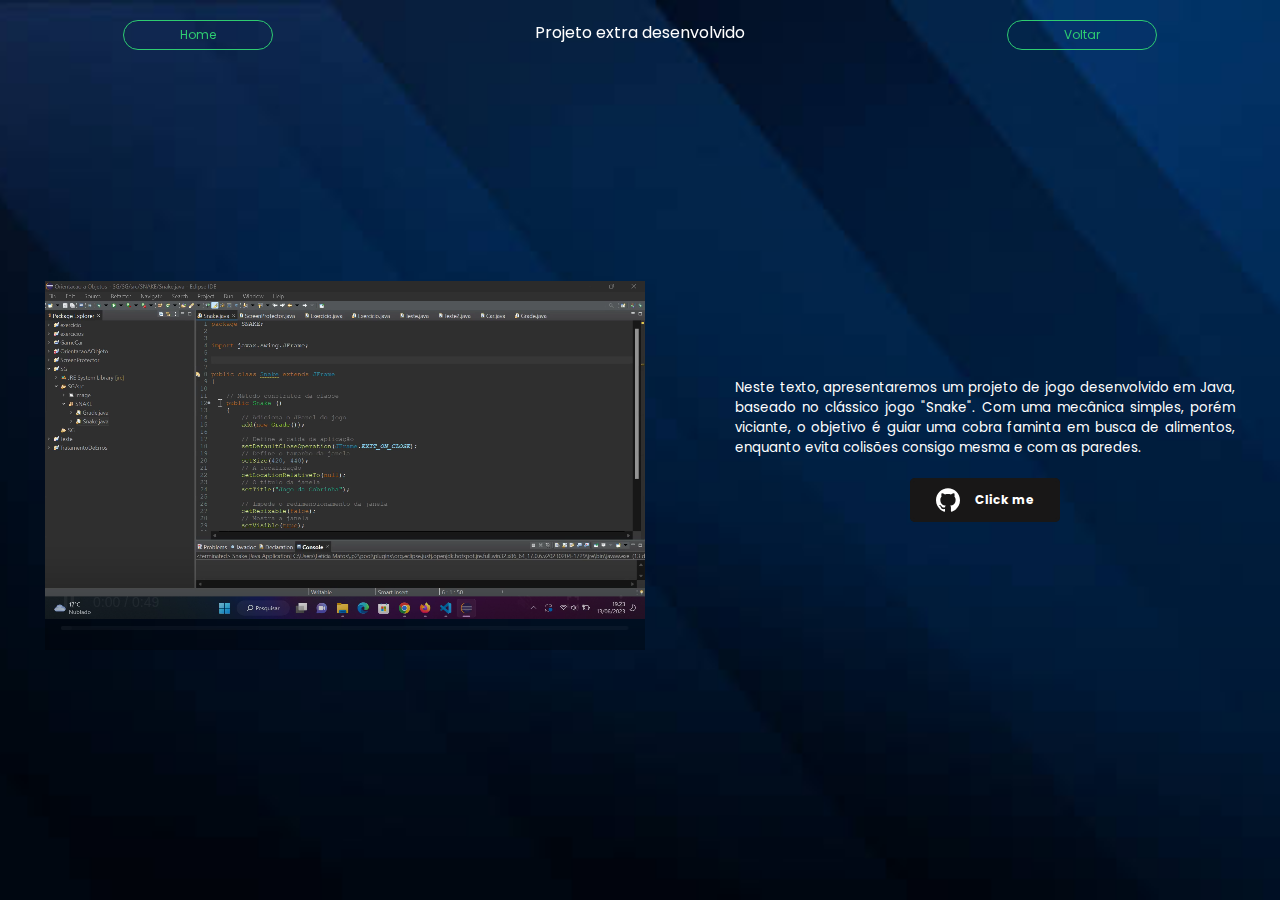
<file: Extras/extras.html>
<!DOCTYPE html>
<html lang="en">

<head>
    <meta charset="UTF-8">
    <meta http-equiv="X-UA-Compatible" content="IE=edge">
    <meta name="viewport" content="width=device-width, initial-scale=1.0">
    <title>Ciência de Dados</title>
    <link rel="stylesheet" href="/Extras/extras.css">
</head>

<body>
    <div class="background">
        <header>
            <nav>
                <a href="../index.html"><button>Home</button></a>

                <li>Projeto extra desenvolvido</li>

                <a href="/Extras/extras.html"><button>Voltar</button></a>


            </nav>

        </header>


        <main>
            <section class="tela1">
                <div class="geral">
                    <video width="600" height="400" controls muted autoplay>
                        <source src="/Image/snackgame.mp4" type="video/mp4" >
                    </video>
           
                    <div class="texto">
                        <p style="color: white;text-align: justify; width: 500px; font-size: smaller;">
                            Neste texto, apresentaremos um projeto de jogo desenvolvido em Java, baseado no clássico jogo "Snake".
                             Com uma mecânica simples, porém viciante, o objetivo é guiar uma cobra faminta em busca de alimentos, 
                             enquanto evita colisões consigo mesma e com as paredes. 
                        </p>
                    
                        <a href="https://github.com/Leticiamatos22/Snack-Game" target="_blank"><button class="button">
                            <svg width="24" height="24" viewBox="0 0 24 24" fill="none" xmlns="http://www.w3.org/2000/svg">
                            <path d="M12 0.296997C5.37 0.296997 0 5.67 0 12.297C0 17.6 3.438 22.097 8.205 23.682C8.805 23.795 9.025 23.424 9.025 23.105C9.025 22.82 9.015 22.065 9.01 21.065C5.672 21.789 4.968 19.455 4.968 19.455C4.422 18.07 3.633 17.7 3.633 17.7C2.546 16.956 3.717 16.971 3.717 16.971C4.922 17.055 5.555 18.207 5.555 18.207C6.625 20.042 8.364 19.512 9.05 19.205C9.158 18.429 9.467 17.9 9.81 17.6C7.145 17.3 4.344 16.268 4.344 11.67C4.344 10.36 4.809 9.29 5.579 8.45C5.444 8.147 5.039 6.927 5.684 5.274C5.684 5.274 6.689 4.952 8.984 6.504C9.944 6.237 10.964 6.105 11.984 6.099C13.004 6.105 14.024 6.237 14.984 6.504C17.264 4.952 18.269 5.274 18.269 5.274C18.914 6.927 18.509 8.147 18.389 8.45C19.154 9.29 19.619 10.36 19.619 11.67C19.619 16.28 16.814 17.295 14.144 17.59C14.564 17.95 14.954 18.686 14.954 19.81C14.954 21.416 14.939 22.706 14.939 23.096C14.939 23.411 15.149 23.786 15.764 23.666C20.565 22.092 24 17.592 24 12.297C24 5.67 18.627 0.296997 12 0.296997Z" fill="white"></path>
                            </svg>
                            <p class="text">Click me</p>
                        </button></a>
                    </div>
         </section>
        </main>

    </div>
    <script src="script.js"></script>   

</body>

</html>
</file>
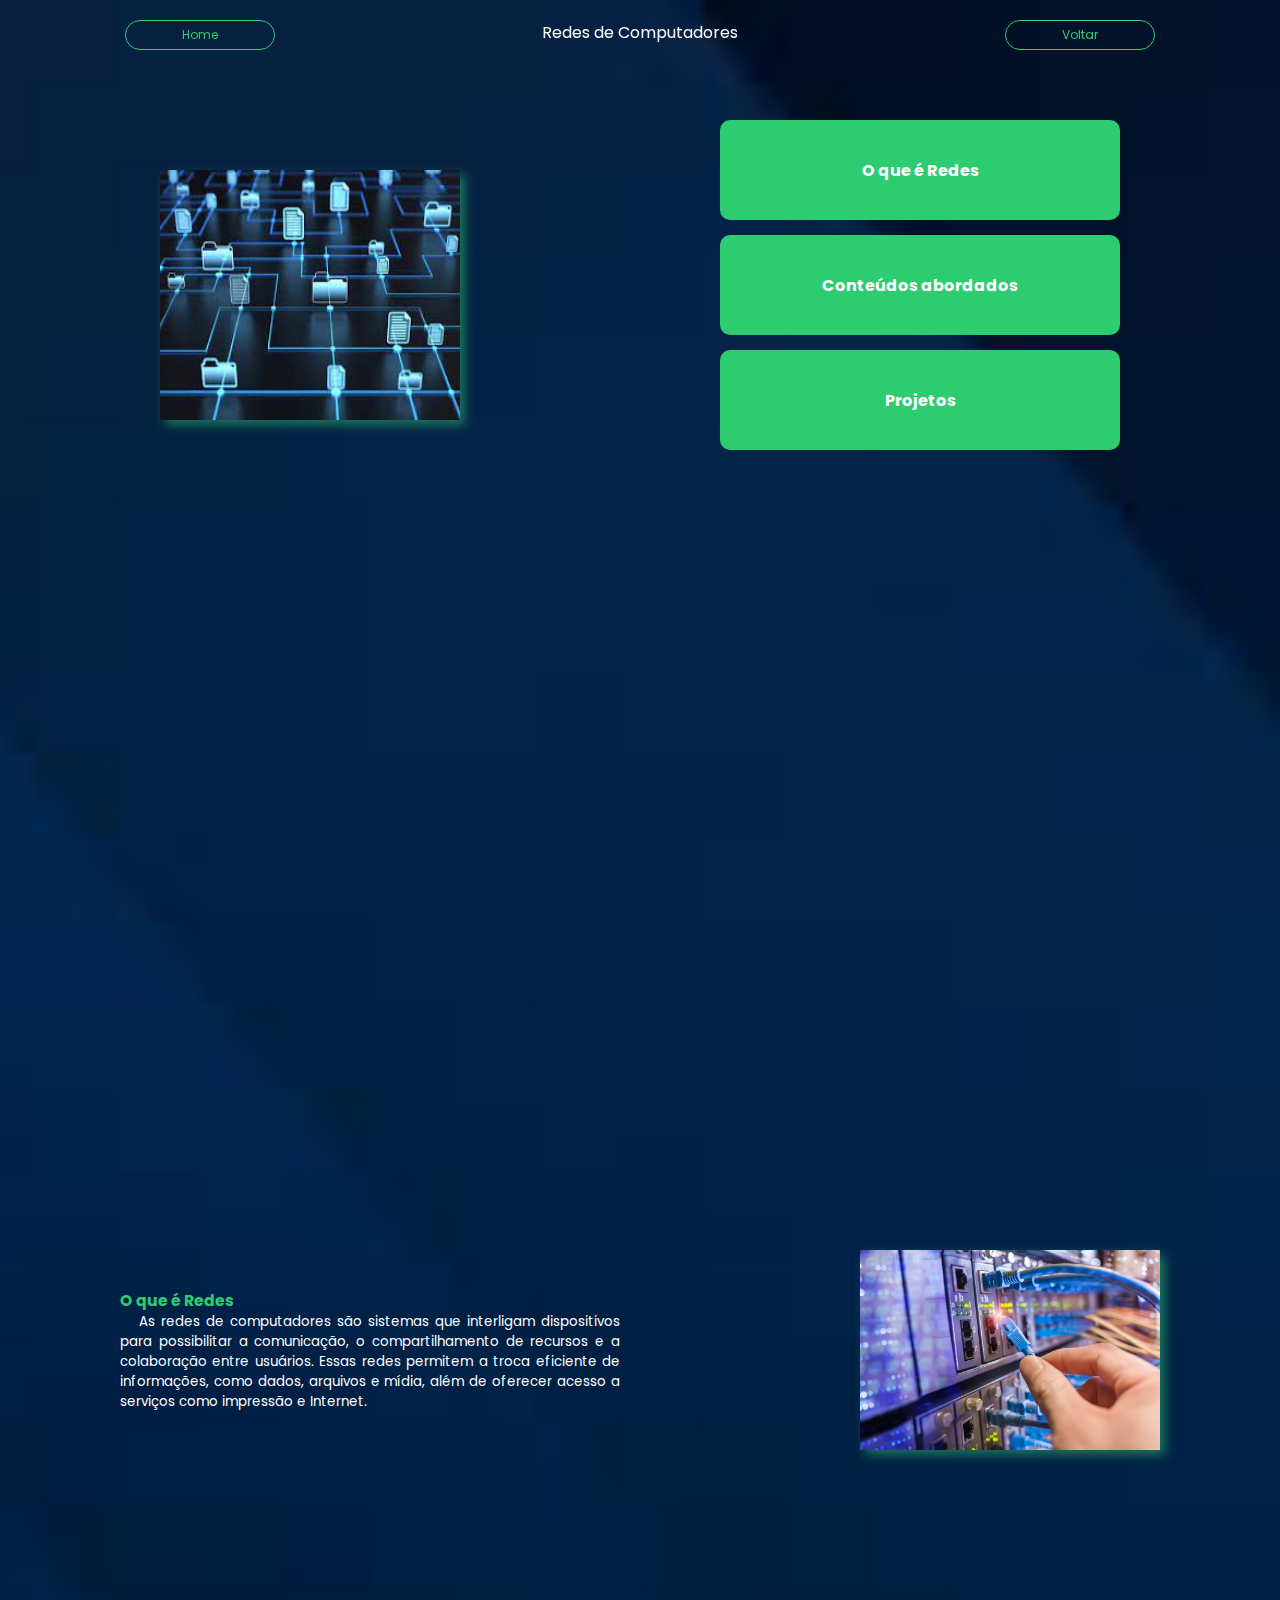
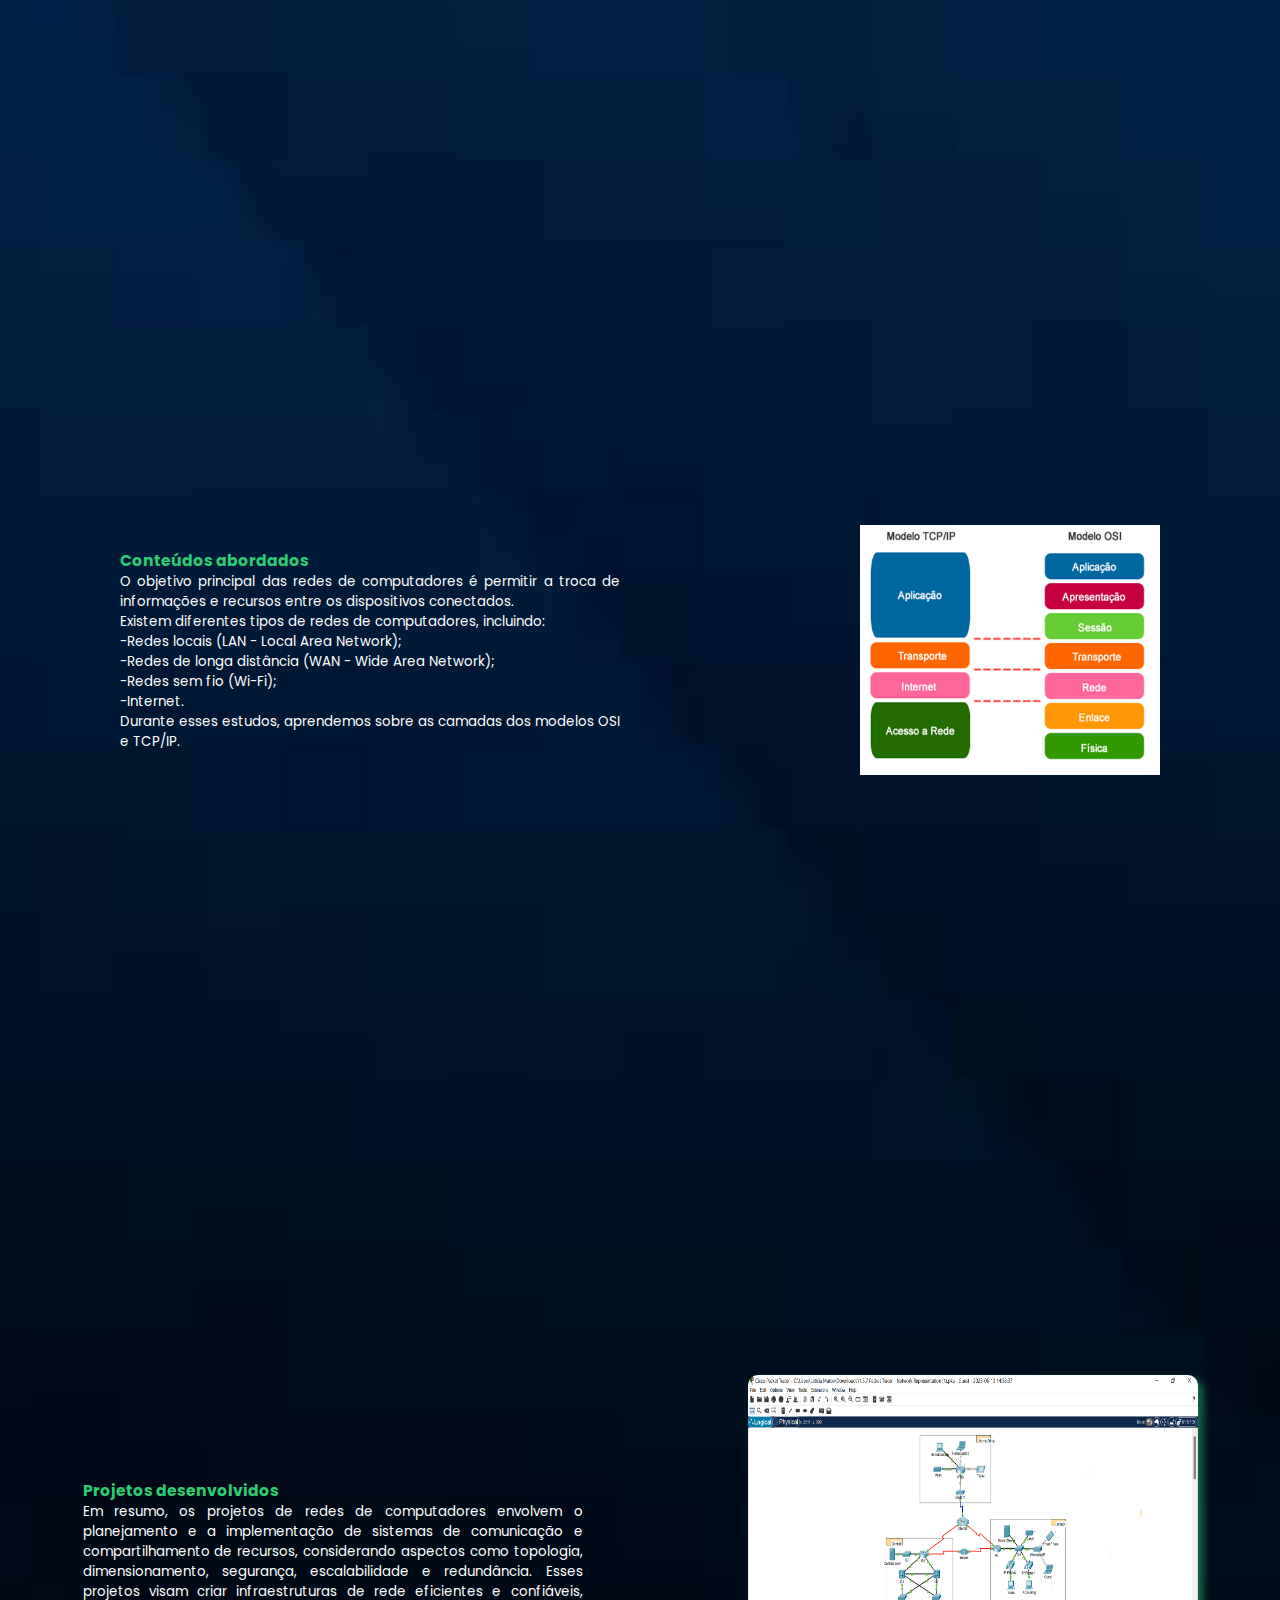
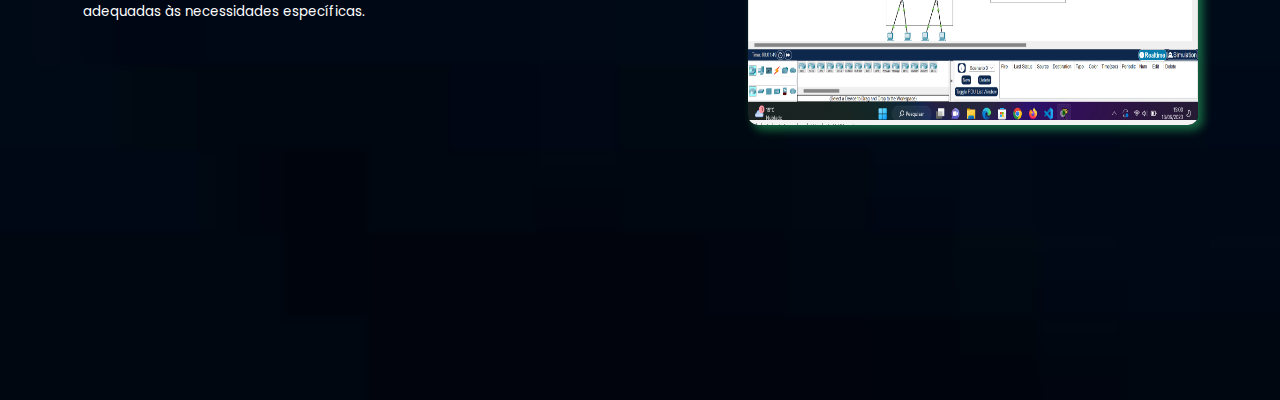
<file: Redes/redes.html>
<!DOCTYPE html>
<html lang="en">

<head>
    <meta charset="UTF-8">
    <meta http-equiv="X-UA-Compatible" content="IE=edge">
    <meta name="viewport" content="width=device-width, initial-scale=1.0">
    <title>Banco</title>
    <link rel="stylesheet" href="/Banco/banco.css">
</head>

<body>
    <div class="background">
        <header>
            <nav>
                <a href="../index.html"><button>Home</button></a>

                <li>Redes de Computadores</li>

                <a href="/Redes/redes.html"><button>Voltar</button></a>
            </nav>

        </header>
        <main>
            <section class="tela1">
                <div class="geral">
                <div class="banco">
                    <img src="/Image/redes.jpg" style=" width: 300px; height: 250px;box-shadow: 5px 5px 10px rgba(46, 204, 113, 0.5);">
                </div>
                <a href="#tela2">
                <div class="cards">
                    <div class="card red">
                        <p class="tip">O que é Redes</p>
                        <p class="second-text">
                    </div>
                </a>
                <a href="#tela3">
                    <div class="card blue">
                        <p class="tip">Conteúdos abordados</p>
                        <p class="second-text"></p>
                    </div>
                </a>
                <a href="#tela4">
                    <div class="card green">
                        <p class="tip">Projetos</p>
                        <p class="second-text"></p>
                    </div>
                </a>
                </div>
                
            </section>

            <section id="tela2">
                <div class="definicao">

                    <div class="texto">

                        <h3 id="typing-text">O que é Redes</h3>

                        <p style="color: white; width: 500px; text-align: justify;"> &emsp;
                            As redes de computadores são sistemas que interligam dispositivos para possibilitar a comunicação, o compartilhamento de recursos e a colaboração entre usuários. Essas redes permitem a troca eficiente de informações, como dados, arquivos e mídia, além de oferecer acesso a serviços como impressão e Internet.
                        </p>
                    </div>
                        <img src="/Image/redesss.jpg"style=" width: 300px; height: 200px;box-shadow: 5px 5px 10px rgba(46, 204, 113, 0.5);">

                    </div>
                
            </section>

            <section id="tela3">
                <div class="definicao">

                    <div class="texto">

                        <h3 id="typing-text">Conteúdos abordados</h3>

                        <p style="color: white;width: 500px; text-align: justify;">
                            O objetivo principal das redes de computadores é permitir a troca de informações e recursos entre os dispositivos conectados. 
                            <br>Existem diferentes tipos de redes de computadores, incluindo:<br>
                            -Redes locais (LAN - Local Area Network);<br>
                            -Redes de longa distância (WAN - Wide Area Network);<br>
                            -Redes sem fio (Wi-Fi);<br>
                            -Internet.<br>
                            Durante esses estudos, aprendemos sobre as camadas dos modelos OSI e TCP/IP.
                        </p>
                    </div>
                        <img src="/Image/camadas.png"  style=" width: 300px; height: 250px;">

                    </div>
                
            </section>

            <section id="tela4">
                <div class="definicao">
                    <div class="texto">
                        <h3 id="typing-text">Projetos desenvolvidos</h3>
                            <p style="color: white;width: 500px; text-align: justify;">
                                Em resumo, os projetos de redes de computadores envolvem o planejamento e
                                 a implementação de sistemas de comunicação e compartilhamento de recursos, 
                                 considerando aspectos como topologia, dimensionamento, segurança, escalabilidade 
                                 e redundância. Esses projetos visam criar infraestruturas de rede eficientes e 
                                 confiáveis, adequadas às necessidades específicas.
                            </p>
                    </div>
                    <div class="scroll-snap-cartao">
                        <div class="slide vermelho">
                            <img id="projetoss" src="/Image/redes de computadores.png">
                        </div>

                        <div class="slide azul">
                            <video width="640" height="480" controls muted autoplay>
                                <source src="/Image/redes.mp4" type="video/mp4" >
                            </video>
                        </div>

                        <div class="slide verde">
                            <img id="projetoss" src="/Image/explicacao.jpg">
                        </div>
                    </div>
                 </div>  
                </section>
        </main>
    </div>
    <script src="script.js"></script>
</body>

</html>
</file>
<file: style.css>
@import url('https://fonts.googleapis.com/css2?family=Poppins:ital,wght@0,200;0,300;0,400;0,700;1,100;1,400;1,500;1,800;1,900&display=swap');

* {
    margin: 0;
    padding: 0;
    box-sizing: border-box;
    text-decoration: none;
    list-style: none;
    font-family: 'Poppins', sans-serif;
    scroll-behavior: smooth;
    box-sizing: border-box;
}

body {
    overflow: hidden;
}

.background {
    background: linear-gradient(rgba(0, 0, 0, 0.5), rgba(0, 0, 0, 0.5));
    background-image: url(/Image/inovacao-e-tecnologia.jpg);
    background-size: cover;
    background-position: center;
    width: 100%;

}

header {
    display: flex;
    justify-content: space-around;
    width: 100vw;
    align-items: center;
    text-align: center;
    padding-top: 1rem;
    position: fixed;
    padding-top: 20px;
    z-index: 999;

}


nav ul {
    display: flex;
    gap: 3rem;
    font-weight: 500;
    flex-direction: row;
    justify-content: space-around;
    list-style: none;
    text-align: center;
    align-items: center;
    cursor: pointer;
}

nav ul a {
    color: white;
    font-size: 12px;
}

nav ul a:hover {
    color: #2ecc71;
    transition: 0.3s all;
}

.logo {
    height: 40px;
    width: 40px;
    background: transparent;
    border: 1px solid #2ecc71;
    color: #2ecc71;
    border-radius: 50%;
    display: inline-flex;
    align-items: center;
    justify-content: center;
    font-size: 13px;
    cursor: pointer;

}

button {
    color: #2ecc71;
    background: transparent;
    border: 1px solid #2ecc71;
    padding: 5px;
    border-radius: 15px;
    font-size: 12px;
    width: 150px;
    cursor: pointer;
}

button:hover {
    background: #2ecc71;
    transition: 0.5s;
    color: white;
}

.tela1 {
    height: 100vh;
    width: 100vw;
}

.textoInicial {
    padding: 250px 0 0 130px;

}

.texto h3 {
    color: white;
    font-size: 17px;
}

.texto h1 {
    color: white;
    margin-top: 10px;
}

.texto span {
    color: #2ecc71;
}

.texto p {
    color: white;
    font-size: 13px;
    font-weight: 300;
    margin-top: 10px;
}

.redes-sociais a {
    color: #2ecc71;
    padding: 10px;
    margin-top: 10px;

}

.redes-sociais{
    padding-top: 30px;
}

.tela2 {
    display: flex;
    flex-direction: row;
    height: 100vh;
    width: 100vw;
    justify-content: space-around;
    align-items: center;
}

.card {
    overflow: visible;
    width: 190px;
    height: 254px;
    align-items: center;
    text-align: center;
}

.content {
    width: 100%;
    height: 100%;
    transform-style: preserve-3d;
    transition: transform 300ms;
    box-shadow: 0px 0px 10px 1px #000000ee;
    border-radius: 5px;
}

.front,
.back {
    background-color: rgba(46, 204, 113, 1);
    position: absolute;
    width: 100%;
    height: 100%;
    backface-visibility: hidden;
    -webkit-backface-visibility: hidden;
    border-radius: 5px;
    overflow: hidden;
}

.back {
    width: 100%;
    height: 100%;
    justify-content: center;
    display: flex;
    align-items: center;
    overflow: hidden;
}

.back::before {
    position: absolute;
    content: ' ';
    display: block;
    width: 160px;
    height: 160%;
    background: rgba(46, 204, 113, 0.1);
    animation: rotation_481 5000ms infinite linear;
}

.back-content {
    position: absolute;
    width: 99%;
    height: 99%;
    background-color: rgba(46, 204, 113, 0.1);
    border-radius: 5px;
    color: white;
    display: flex;
    flex-direction: column;
    justify-content: center;
    align-items: center;
    gap: 30px;
}

.card:hover .content {
    transform: rotateY(180deg);
}

@keyframes rotation_481 {
    0% {
        transform: rotateZ(0deg);
    }

    0% {
        transform: rotateZ(360deg);
    }
}

.front {
    transform: rotateY(180deg);
    color: white;
}

.front .front-content {
    position: absolute;
    width: 100%;
    height: 100%;
    padding: 10px;
    display: flex;
    flex-direction: column;
    justify-content: space-between;
}

.front-content .badge {
    background-color: rgba(46, 204, 113, 0.1);
    padding: 2px 10px;
    border-radius: 10px;
    backdrop-filter: blur(15px);
    width: fit-content;
}

.description {
    box-shadow: rgba(7, 253, 28, 0.1);
    width: 100%;
    padding: 10px;
    background-color: rgba(20, 255, 118, 0.1);
    backdrop-filter: blur(15px);
    border-radius: 5px;
}

.title {
    font-size: 11px;
    max-width: 100%;
    display: flex;
    justify-content: space-between;
}

.title p {
    width: 50%;
}

.card-footer {
    color: #ffffff88;
    margin-top: 5px;
    font-size: 8px;
}

.front .img {
    position: absolute;
    width: 100%;
    height: 100%;
    object-fit: cover;
    object-position: center;
}
#bottom {
    background-color: rgba(46, 204, 113, 0.1);
    left: 50px;
    top: 0px;
    width: 150px;
    height: 150px;
    animation-delay: -800ms;
}

#right {
    background-color: rgba(46, 204, 113, 0.1);
    left: 160px;
    top: -80px;
    width: 30px;
    height: 30px;
    animation-delay: -1800ms;
}

@keyframes floating {
    0% {
        transform: translateY(0px);
    }

    50% {
        transform: translateY(10px);
    }

    100% {
        transform: translateY(0px);
    }
}

.tela3 {
    display: flex;
    flex-direction: row;
    height: 100vh;
    width: 100vw;
    justify-content: space-around;
}

.sobre {
    align-items:center;
    width: 100vw;
    height: 100vh;
    display: flex;
    flex-direction: row;
    justify-content: space-around;
    gap: 2rem;
}


#foto {
    width: 200px;
    height: 200px;
    border-radius: 100px;
}

.textoSobre {
    display: flex;
    flex-direction: row;
    justify-content: space-around;
    align-items: center;
    gap: 4rem;
    padding-left: 10px;
    color: white;

}

.informacoes{
    color: #2ecc71;

}

.img{
    display:flex;
    justify-content: center;
    align-items: center;
}

@keyframes fadeIn {
    0% {
      opacity: 0;
      transform: translateY(-50px);
    }
    100% {
      opacity: 1;
      transform: translateY(0);
    }
  }
  
  .fade-in {
    animation: fadeIn 1s ease-in-out;
  }

  @keyframes fadeIn {
    0% {
      opacity: 0;
    }
    100% {
      opacity: 1;
    }
  }
  
  @keyframes slideIn {
    0% {
      transform: translateX(100%);
    }
    100% {
      transform: translateX(0);
    }
  }
  
  .container {
    position: relative;
    width: 100%;
    height: 400px;
  }
  
  #character {
    position: absolute;
    top: 60%;
    right: 0;
    transform: translate(100%, -50%);
    animation: slideIn 1s forwards;
  }
  
  #character img {
    width: 150px;
    height: 150px;
  }
  
  #balloon {
    position: absolute;
    width: 130px;
    top: -10%;
    right: 150%;
    transform: translate(100%, -50%);
    background-color: #fff;
    padding: 15px;
    border-radius: 10px;
    box-shadow: 4 2px 5px rgba(0, 0, 0, 0.3);
    animation: fadeIn 1s 1s forwards;
  }
  
  #balloon p {
    margin: 0;
    width: 100px;
  }
</file>
<file: Index/style.css>
@import url('https://fonts.googleapis.com/css2?family=Poppins:ital,wght@0,200;0,300;0,400;0,700;1,100;1,400;1,500;1,800;1,900&display=swap');

* {
    margin: 0;
    padding: 0;
    box-sizing: border-box;
    text-decoration: none;
    list-style: none;
    font-family: 'Poppins', sans-serif;
    scroll-behavior: smooth;
    box-sizing: border-box;
}

body {
    overflow: hidden;
}

.background {
    background: linear-gradient(rgba(0, 0, 0, 0.5), rgba(0, 0, 0, 0.5));
    background-image: url(/Image/inovacao-e-tecnologia.jpg);
    background-size: cover;
    background-position: center;
    width: 100%;

}

header {
    display: flex;
    justify-content: space-around;
    width: 100vw;
    align-items: center;
    text-align: center;
    padding-top: 1rem;
    position: fixed;
    padding-top: 20px;
    z-index: 999;

}


nav ul {
    display: flex;
    gap: 3rem;
    font-weight: 500;
    flex-direction: row;
    justify-content: space-around;
    list-style: none;
    text-align: center;
    align-items: center;
    cursor: pointer;
}

nav ul a {
    color: white;
    font-size: 12px;
}

nav ul a:hover {
    color: #2ecc71;
    transition: 0.3s all;
}

.logo {
    height: 40px;
    width: 40px;
    background: transparent;
    border: 1px solid #2ecc71;
    color: #2ecc71;
    border-radius: 50%;
    display: inline-flex;
    align-items: center;
    justify-content: center;
    font-size: 13px;
    cursor: pointer;

}

button {
    color: #2ecc71;
    background: transparent;
    border: 1px solid #2ecc71;
    padding: 5px;
    border-radius: 15px;
    font-size: 12px;
    width: 150px;
    cursor: pointer;
}

button:hover {
    background: #2ecc71;
    transition: 0.5s;
    color: white;
}

.tela1 {
    height: 100vh;
    width: 100vw;
}

.textoInicial {
    padding: 250px 0 0 130px;

}

.texto h3 {
    color: white;
    font-size: 17px;
}

.texto h1 {
    color: white;
    margin-top: 10px;
}

.texto span {
    color: #2ecc71;
}

.texto p {
    color: white;
    font-size: 13px;
    font-weight: 300;
    margin-top: 10px;
}

.redes-sociais a {
    color: #2ecc71;
    padding: 10px;
    margin-top: 10px;

}

.redes-sociais{
    padding-top: 30px;
}

.tela2 {
    display: flex;
    flex-direction: row;
    height: 100vh;
    width: 100vw;
    justify-content: space-around;
    align-items: center;
}

.card {
    overflow: visible;
    width: 190px;
    height: 254px;
    align-items: center;
    text-align: center;
}

.content {
    width: 100%;
    height: 100%;
    transform-style: preserve-3d;
    transition: transform 300ms;
    box-shadow: 0px 0px 10px 1px #000000ee;
    border-radius: 5px;
}

.front,
.back {
    background-color: rgba(46, 204, 113, 1);
    position: absolute;
    width: 100%;
    height: 100%;
    backface-visibility: hidden;
    -webkit-backface-visibility: hidden;
    border-radius: 5px;
    overflow: hidden;
}

.back {
    width: 100%;
    height: 100%;
    justify-content: center;
    display: flex;
    align-items: center;
    overflow: hidden;
}

.back::before {
    position: absolute;
    content: ' ';
    display: block;
    width: 160px;
    height: 160%;
    background: rgba(46, 204, 113, 0.1);
    animation: rotation_481 5000ms infinite linear;
}

.back-content {
    position: absolute;
    width: 99%;
    height: 99%;
    background-color: rgba(46, 204, 113, 0.1);
    border-radius: 5px;
    color: white;
    display: flex;
    flex-direction: column;
    justify-content: center;
    align-items: center;
    gap: 30px;
}

.card:hover .content {
    transform: rotateY(180deg);
}

@keyframes rotation_481 {
    0% {
        transform: rotateZ(0deg);
    }

    0% {
        transform: rotateZ(360deg);
    }
}

.front {
    transform: rotateY(180deg);
    color: white;
}

.front .front-content {
    position: absolute;
    width: 100%;
    height: 100%;
    padding: 10px;
    display: flex;
    flex-direction: column;
    justify-content: space-between;
}

.front-content .badge {
    background-color: rgba(46, 204, 113, 0.1);
    padding: 2px 10px;
    border-radius: 10px;
    backdrop-filter: blur(15px);
    width: fit-content;
}

.description {
    box-shadow: rgba(7, 253, 28, 0.1);
    width: 100%;
    padding: 10px;
    background-color: rgba(20, 255, 118, 0.1);
    backdrop-filter: blur(15px);
    border-radius: 5px;
}

.title {
    font-size: 11px;
    max-width: 100%;
    display: flex;
    justify-content: space-between;
}

.title p {
    width: 50%;
}

.card-footer {
    color: #ffffff88;
    margin-top: 5px;
    font-size: 8px;
}

.front .img {
    position: absolute;
    width: 100%;
    height: 100%;
    object-fit: cover;
    object-position: center;
}
#bottom {
    background-color: rgba(46, 204, 113, 0.1);
    left: 50px;
    top: 0px;
    width: 150px;
    height: 150px;
    animation-delay: -800ms;
}

#right {
    background-color: rgba(46, 204, 113, 0.1);
    left: 160px;
    top: -80px;
    width: 30px;
    height: 30px;
    animation-delay: -1800ms;
}

@keyframes floating {
    0% {
        transform: translateY(0px);
    }

    50% {
        transform: translateY(10px);
    }

    100% {
        transform: translateY(0px);
    }
}

.tela3 {
    display: flex;
    flex-direction: row;
    height: 100vh;
    width: 100vw;
    justify-content: space-around;
}

.sobre {
    align-items:center;
    width: 100vw;
    height: 100vh;
    display: flex;
    flex-direction: row;
    justify-content: space-around;
    gap: 2rem;
}


#foto {
    width: 200px;
    height: 200px;
    border-radius: 100px;
}

.textoSobre {
    display: flex;
    flex-direction: row;
    justify-content: space-around;
    align-items: center;
    gap: 4rem;
    padding-left: 10px;
    color: white;

}

.informacoes{
    color: #2ecc71;

}

.img{
    display:flex;
    justify-content: center;
    align-items: center;
}

@keyframes fadeIn {
    0% {
      opacity: 0;
      transform: translateY(-50px);
    }
    100% {
      opacity: 1;
      transform: translateY(0);
    }
  }
  
  .fade-in {
    animation: fadeIn 1s ease-in-out;
  }

  @keyframes fadeIn {
    0% {
      opacity: 0;
    }
    100% {
      opacity: 1;
    }
  }
  
  @keyframes slideIn {
    0% {
      transform: translateX(100%);
    }
    100% {
      transform: translateX(0);
    }
  }
  
  .container {
    position: relative;
    width: 100%;
    height: 400px;
  }
  
  #character {
    position: absolute;
    top: 60%;
    right: 0;
    transform: translate(100%, -50%);
    animation: slideIn 1s forwards;
  }
  
  #character img {
    width: 150px;
    height: 150px;
  }
  
  #balloon {
    position: absolute;
    width: 130px;
    top: -10%;
    right: 150%;
    transform: translate(100%, -50%);
    background-color: #fff;
    padding: 15px;
    border-radius: 10px;
    box-shadow: 4 2px 5px rgba(0, 0, 0, 0.3);
    animation: fadeIn 1s 1s forwards;
  }
  
  #balloon p {
    margin: 0;
    width: 100px;
  }
</file>
<file: Automacao/automacao.css>
@import url('https://fonts.googleapis.com/css2?family=Poppins:ital,wght@0,200;0,300;0,400;0,700;1,100;1,400;1,500;1,800;1,900&family=Satisfy&display=swap');

* {
  margin: 0;
  padding: 0;
  box-sizing: border-box;
  text-decoration: none;
  list-style: none;
  font-family: "Poppins", sans-serif;
  scroll-behavior: smooth;
}

body {
  overflow: hidden;
}

.background {
  background: linear-gradient(rgba(0, 0, 0, 0.5), rgba(0, 0, 0, 0.5));
  background-image: url(/Linguagem/Image/istockphoto-1335422806-612x612.jpg);
  background-size: cover;
  background-position: center;
  width: 100%;

}

header {
  display: flex;
  position: fixed;
  padding-top: 20px;
  align-items: center;
  color: #ffffff;
}

nav {
  display: flex;
  justify-content: space-around;
  gap: 1rem;
  width: 100vw;
}

.logo {
  height: 40px;
  width: 40px;
  background: transparent;
  border: 1px solid #2ecc71;
  color: #ffffff;
  border-radius: 50%;
  display: inline-flex;
  align-items: center;
  justify-content: center;
  font-size: 13px;
  cursor: pointer;


}

button {
  color: #2ecc71;
  background: transparent;
  border: 1px solid #2ecc71;
  padding: 5px;
  border-radius: 15px;
  font-size: 12px;
  width: 150px;
  cursor: pointer;
}

button:hover {
  background: #2ecc71;
  color: white;
  transition: 0.5s;
}

.tela1 {
  width: 100%;
  height: 100vh;
}


.tela2 {
  width: 100%;
  height: 100vh;
}

#projetoss {
  height: 350px;
  width: 450px;
}

.geral{
  display: flex;
  flex-direction: row;
  justify-content: center;
  gap: 130px;
  padding-top: 120px;
}
.banco{
  padding-top: 50px;
}

.cards {
  display: flex;
  flex-direction: column;
  gap: 15px;
  
  
}

.cards .red {
  background-color: #2ecc71;
}

.cards .blue {
  background-color: #2ecc71;
}

.cards .green {
  background-color:#2ecc71;
}

.cards .card {
  display: flex;
  align-items: center;
  justify-content: center;
  flex-direction: column;
  text-align: center;
  height: 100px;
  width: 400px;
  border-radius: 10px;
  color: white;
  cursor: pointer;
  transition: 600ms;
}

.cards .card p.tip {
  font-size: 1em;
  font-weight: 700;
}

.cards .card p.second-text {
  font-size: .7em;
}

.cards .card:hover {
  transform: scale(1.1, 1.1);
}

.cards:hover > .card:not(:hover) {
  filter: blur(5px);
  transform: scale(0.9, 0.9);
}

.tela2 {
  width: 100%;
  height: 100vh;
}

.definicao{
  width: 100vw;
  height: 100vh;
  display: flex;
  justify-content: space-around;
  align-items: center;
  color: #ffffff;
}


.texto {
  color: #2ecc71;
  justify-content: space-around;
  font-size: smaller;
}

.tela3 {
  width: 100%;
  height: 100vh;
}

.tela4 {
  width: 100%;
  height: 100vh;
}

#projetoss {
  height: 350px;
  width: 450px;
}

.scroll-snap-cartao {
  height: 350px;
  width: 450px;
  scroll-snap-type: y mandatory;
  overflow: auto;
  border-radius: 10px;
  box-shadow: 5px 5px 10px rgba(46, 204, 113, 0.5);
  scrollbar-color: rgb(46, 204, 113) rgba(46, 204, 113, 0.5);
}

.scroll-snap-cartao .slide {
  width: 100%;
  height: 100%;
  scroll-snap-align: start;
  display: flex;
  align-items: center;
  justify-content: center;
}

.scroll-snap-cartao .slide p {
  font-size: 1em;
  color: white;
  font-weight: 700;
}

@keyframes typing {
  0% {
    width: 0;
  }
  100% {
    width: 100%;
  }
}

#typing-text {
  overflow: hidden;
  white-space: nowrap;
  animation: typing 3s steps(40) 1s forwards;
}
</file>
<file: Banco/banco.css>
@import url('https://fonts.googleapis.com/css2?family=Poppins:ital,wght@0,200;0,300;0,400;0,700;1,100;1,400;1,500;1,800;1,900&family=Satisfy&display=swap');

* {
  margin: 0;
  padding: 0;
  box-sizing: border-box;
  text-decoration: none;
  list-style: none;
  font-family: "Poppins", sans-serif;
  scroll-behavior: smooth;
}

body {
  overflow: hidden;
}

.background {
  background: linear-gradient(rgba(0, 0, 0, 0.5), rgba(0, 0, 0, 0.5));
  background-image: url(/Linguagem/Image/istockphoto-1335422806-612x612.jpg);
  background-size: cover;
  background-position: center;
  width: 100%;

}

header {
  display: flex;
  position: fixed;
  padding-top: 20px;
  align-items: center;
  color: #ffffff;
}

nav {
  display: flex;
  justify-content: space-around;
  gap: 1rem;
  width: 100vw;
}

.logo {
  height: 40px;
  width: 40px;
  background: transparent;
  border: 1px solid #2ecc71;
  color: #ffffff;
  border-radius: 50%;
  display: inline-flex;
  align-items: center;
  justify-content: center;
  font-size: 13px;
  cursor: pointer;


}

button {
  color: #2ecc71;
  background: transparent;
  border: 1px solid #2ecc71;
  padding: 5px;
  border-radius: 15px;
  font-size: 12px;
  width: 150px;
  cursor: pointer;
}

button:hover {
  background: #2ecc71;
  color: white;
  transition: 0.5s;
}

.tela1 {
  width: 100%;
  height: 100vh;
}


.tela2 {
  width: 100%;
  height: 100vh;
}

#projetoss {
  height: 350px;
  width: 450px;
}

.geral{
  display: flex;
  flex-direction: row;
  justify-content: center;
  gap: 130px;
  padding-top: 120px;
}
.banco{
  padding-top: 50px;
}

.cards {
  display: flex;
  flex-direction: column;
  gap: 15px;
  align-items:end;
  
}

.cards .red {
  background-color: #2ecc71;
}

.cards .blue {
  background-color: #2ecc71;
}

.cards .green {
  background-color:#2ecc71;
}

.cards .card {
  display: flex;
  align-items: center;
  justify-content: center;
  flex-direction: column;
  text-align: center;
  height: 100px;
  width: 400px;
  border-radius: 10px;
  color: white;
  cursor: pointer;
  transition: 600ms;
}

.cards .card p.tip {
  font-size: 1em;
  font-weight: 700;
}

.cards .card p.second-text {
  font-size: .7em;
}

.cards .card:hover {
  transform: scale(1.1, 1.1);
}

.cards:hover > .card:not(:hover) {
  filter: blur(5px);
  transform: scale(0.9, 0.9);
}

.tela2 {
  width: 100%;
  height: 100vh;
}

.definicao{
  width: 100vw;
  height: 100vh;
  display: flex;
  justify-content: space-around;
  align-items: center;
  color: #ffffff;
}


.texto {
  color: #2ecc71;
  justify-content: space-around;
  font-size: smaller;
}

.tela3 {
  width: 100%;
  height: 100vh;
}

.tela4 {
  width: 100%;
  height: 100vh;
}

#projetoss {
  height: 350px;
  width: 450px;
}

.scroll-snap-cartao {
  height: 350px;
  width: 450px;
  scroll-snap-type: y mandatory;
  overflow: auto;
  border-radius: 10px;
  box-shadow: 5px 5px 10px rgba(46, 204, 113, 0.5);
  scrollbar-color: rgb(46, 204, 113) rgba(46, 204, 113, 0.5);
}

.scroll-snap-cartao .slide {
  width: 100%;
  height: 100%;
  scroll-snap-align: start;
  display: flex;
  align-items: center;
  justify-content: center;
}

.scroll-snap-cartao .slide p {
  font-size: 1em;
  color: white;
  font-weight: 700;
}


@keyframes typing {
  0% {
    width: 0;
  }
  100% {
    width: 100%;
  }
}

#typing-text {
  overflow: hidden;
  white-space: nowrap;
  animation: typing 3s steps(40) 1s forwards;
}
</file>
<file: Ciencia/ciencia.css>
@import url('https://fonts.googleapis.com/css2?family=Poppins:ital,wght@0,200;0,300;0,400;0,700;1,100;1,400;1,500;1,800;1,900&family=Satisfy&display=swap');

* {
  margin: 0;
  padding: 0;
  box-sizing: border-box;
  text-decoration: none;
  list-style: none;
  font-family: "Poppins", sans-serif;
  scroll-behavior: smooth;
}

body {
  overflow: hidden;
}

.background {
  background: linear-gradient(rgba(0, 0, 0, 0.5), rgba(0, 0, 0, 0.5));
  background-image: url(/Linguagem/Image/istockphoto-1335422806-612x612.jpg);
  background-size: cover;
  background-position: center;
  width: 100%;

}

header {
  display: flex;
  position: fixed;
  padding-top: 20px;
  align-items: center;
  color: #ffffff;
}

nav {
  display: flex;
  justify-content: space-around;
  gap: 1rem;
  width: 100vw;
}

.logo {
  height: 40px;
  width: 40px;
  background: transparent;
  border: 1px solid #2ecc71;
  color: #ffffff;
  border-radius: 50%;
  display: inline-flex;
  align-items: center;
  justify-content: center;
  font-size: 13px;
  cursor: pointer;


}

button {
  color: #2ecc71;
  background: transparent;
  border: 1px solid #2ecc71;
  padding: 5px;
  border-radius: 15px;
  font-size: 12px;
  width: 150px;
  cursor: pointer;
}

button:hover {
  background: #2ecc71;
  color: white;
  transition: 0.5s;
}

.tela1 {
  width: 100%;
  height: 100vh;
}

.cards {
  display: flex;
  flex-direction: row;
  gap: 25px;
  align-items: center;
  text-align: center;
  padding-top: 200px;
  padding-left: 200px;
}

.red {


  background-color: #2ecc71;
}

#figuras {
  width: 50px;
  height: 50px;
}

.blue {
  background-color: rgb(46, 204, 113);
}

.green {
  background-color: #2ecc71;
}

.card {
  align-items: center;
  justify-content: center;
  flex-direction: row;
  text-align: left;
  height: 300px;
  width: 200px;
  border-radius: 10px;
  color: white;
  cursor: pointer;
  padding-left: 15px;
  padding-top: 10px;
  transition: 1s;
}

.card:hover {
  height: 400px;
  transition: 1s;
}

.cards .card p.tip {
  font-size: 1em;
  font-weight: 700;
}

.cards .card p.second-text {
  font-size: .7em;
}

.cards .card:hover {
  transform: scale(1.1 ,1.1);
}

.tela2 {
  width: 100%;
  height: 100vh;
}

.projetosHtml {
  width: 100vw;
  height: 100vh;
  display: flex;
  justify-content: space-around;
  align-items: center;
  color: #ffffff;
}


.texto {
  color: #2ecc71;
  justify-content: space-around;
  font-size: smaller;
}

#projetoss {
  height: 300px;
  width: 400px;
}

.scroll-snap-cartao {
  height: 300px;
  width: 400px;
  scroll-snap-type: y mandatory;
  overflow: auto;
  border-radius: 10px;
  box-shadow: 5px 5px 10px rgba(46, 204, 113, 0.5);
  scrollbar-color: rgb(46, 204, 113) rgba(46, 204, 113, 0.5);
}

.scroll-snap-cartao .slide {
  width: 100%;
  height: 100%;
  scroll-snap-align: start;
  display: flex;
  align-items: center;
  justify-content: center;
}

.scroll-snap-cartao .slide p {
  font-size: 1em;
  color: white;
  font-weight: 700;
}


.tela3 {
  width: 100%;
  height: 100vh;
}

.projetosJavaScript {
  width: 100vw;
  height: 100vh;
  display: flex;
  justify-content: space-around;
  align-items: center;
  color: #ffffff;
}

.tela4 {
  width: 100%;
  height: 100vh;
}

.projetosJava {
  width: 100vw;
  height: 100vh;
  display: flex;
  justify-content: space-around;
  align-items: center;
  color: #ffffff;
}

@keyframes typing {
  0% {
    width: 0;
  }
  100% {
    width: 100%;
  }
}

#typing-text {
  overflow: hidden;
  white-space: nowrap;
  animation: typing 3s steps(40) 1s forwards;
}
</file>
<file: Extras/extras.css>
@import url('https://fonts.googleapis.com/css2?family=Poppins:ital,wght@0,200;0,300;0,400;0,700;1,100;1,400;1,500;1,800;1,900&family=Satisfy&display=swap');

* {
  margin: 0;
  padding: 0;
  box-sizing: border-box;
  text-decoration: none;
  list-style: none;
  font-family: "Poppins", sans-serif;
  scroll-behavior: smooth;
}

body {
  overflow: hidden;
}

.background {
  background: linear-gradient(rgba(0, 0, 0, 0.5), rgba(0, 0, 0, 0.5));
  background-image: url(/Linguagem/Image/istockphoto-1335422806-612x612.jpg);
  background-size: cover;
  background-position: center;
  width: 100%;

}

header {
  display: flex;
  position: fixed;
  padding-top: 20px;
  align-items: center;
  color: #ffffff;
}

nav {
  display: flex;
  justify-content: space-around;
  gap: 1rem;
  width: 100vw;
}

button {
  color: #2ecc71;
  background: transparent;
  border: 1px solid #2ecc71;
  padding: 5px;
  border-radius: 15px;
  font-size: 12px;
  width: 150px;
  cursor: pointer;
}

button:hover {
  background: #2ecc71;
  color: white;
  transition: 0.5s;
}

.tela1 {
  width: 100%;
  height: 100vh;
}



.tela2 {
  width: 100%;
  height: 100vh;
}


.button {
  display: flex;
  justify-content: center;
  align-items: center;
  padding: 10px 15px;
  gap: 15px;
  background-color: #181717;
  outline: 3px #181717 solid;
  outline-offset: -3px;
  border-radius: 5px;
  border: none;
  cursor: pointer;
  transition: 400ms;
}

.button .text {
  color: white;
  font-weight: 700;
  font-size: 1em;
  transition: 400ms;
}

.button svg path {
  transition: 400ms;
}

.button:hover {
  background-color: transparent;
}

.button:hover .text {
  color: #181717;
}

.button:hover svg path {
  fill: #181717;
}

.geral{
  display: flex;
  justify-content: space-around;
  flex-direction: row;
  align-items: center;
  color: #ffffff;
  height: 100vh;
}

.texto{
  display: flex;
  flex-direction: column;
  align-items: center;
  gap: 20px;
}
</file>
